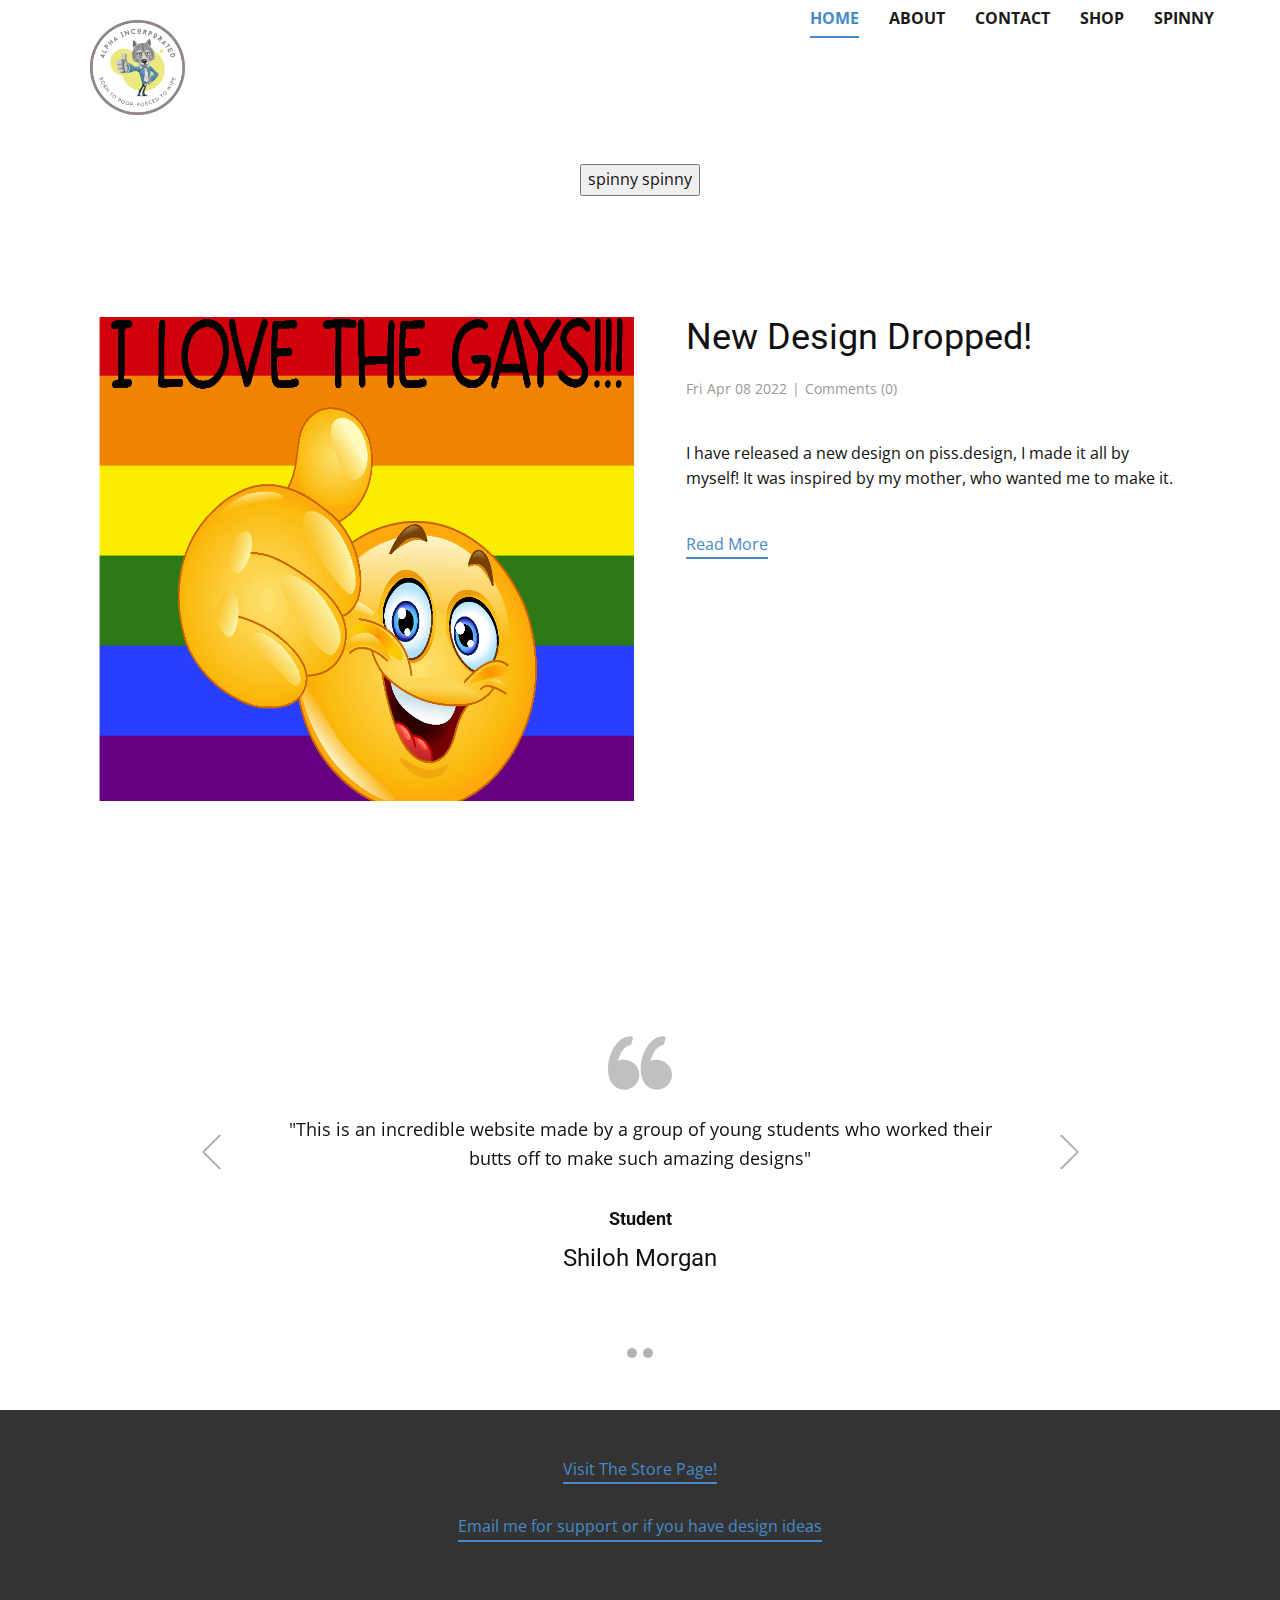
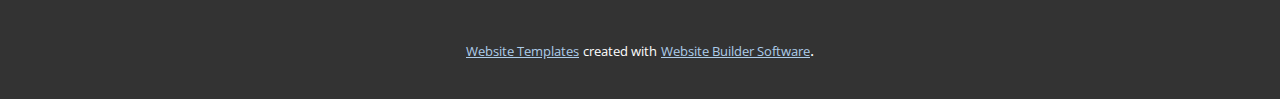
<file: index.html>
<!DOCTYPE html>
<html style="font-size: 16px;" lang="en-US">
  <head>
    <meta name="viewport" content="width=device-width, initial-scale=1.0">
    <meta charset="utf-8">
    <meta name="keywords" content="">
    <meta name="description" content="">
    <meta name="page_type" content="np-template-header-footer-from-plugin">
    <title>Home</title>
    <link rel="stylesheet" href="nicepage.css" media="screen">
<link rel="stylesheet" href="Home.css" media="screen">
    <script class="u-script" type="text/javascript" src="jquery.js" defer=""></script>
    <script class="u-script" type="text/javascript" src="nicepage.js" defer=""></script>
    <meta name="generator" content="Nicepage 4.8.2, nicepage.com">
    <link rel="icon" href="images/favicon.jpg">
    <link id="u-theme-google-font" rel="stylesheet" href="https://fonts.googleapis.com/css?family=Roboto:100,100i,300,300i,400,400i,500,500i,700,700i,900,900i|Open+Sans:300,300i,400,400i,500,500i,600,600i,700,700i,800,800i">
    
    
    
    <script type="application/ld+json">{
		"@context": "http://schema.org",
		"@type": "Organization",
		"name": "Piss Design",
		"logo": "images/Alph-A-Incorporated-2-removebg-preview.png"
}</script>
    <meta name="theme-color" content="#478ac9">
    <meta property="og:title" content="Home">
    <meta property="og:description" content="">
    <meta property="og:type" content="website">
  </head>
  <body data-home-page="Home.html" data-home-page-title="Home" class="u-body u-xl-mode"><header class="u-align-center u-clearfix u-header u-header" id="sec-ba53"><a href="https://nicepage.com" class="u-image u-logo u-image-1" data-image-width="500" data-image-height="500">
        <img src="images/Alph-A-Incorporated-2-removebg-preview.png" class="u-logo-image u-logo-image-1">
      </a><nav class="u-menu u-menu-dropdown u-offcanvas u-menu-1" data-position="Top Bar">
        <div class="menu-collapse" style="font-size: 1rem; letter-spacing: 0px; font-weight: 700; text-transform: uppercase;">
          <a class="u-button-style u-custom-active-border-color u-custom-active-color u-custom-border u-custom-border-color u-custom-borders u-custom-hover-border-color u-custom-hover-color u-custom-left-right-menu-spacing u-custom-padding-bottom u-custom-text-active-color u-custom-text-color u-custom-text-hover-color u-custom-top-bottom-menu-spacing u-nav-link u-text-active-palette-1-base u-text-hover-palette-2-base" href="#">
            <svg class="u-svg-link" viewBox="0 0 24 24"><use xmlns:xlink="http://www.w3.org/1999/xlink" xlink:href="#menu-hamburger"></use></svg>
            <svg class="u-svg-content" version="1.1" id="menu-hamburger" viewBox="0 0 16 16" x="0px" y="0px" xmlns:xlink="http://www.w3.org/1999/xlink" xmlns="http://www.w3.org/2000/svg"><g><rect y="1" width="16" height="2"></rect><rect y="7" width="16" height="2"></rect><rect y="13" width="16" height="2"></rect>
</g></svg>
          </a>
        </div>
        <div class="u-custom-menu u-nav-container">
          <ul class="u-nav u-spacing-30 u-unstyled u-nav-1"><li class="u-nav-item"><a class="u-border-2 u-border-active-palette-1-base u-border-hover-palette-1-base u-border-no-left u-border-no-right u-border-no-top u-button-style u-nav-link u-text-active-palette-1-base u-text-grey-90 u-text-hover-grey-90" href="Home.html" style="padding: 10px 0px;">Home</a>
</li><li class="u-nav-item"><a class="u-border-2 u-border-active-palette-1-base u-border-hover-palette-1-base u-border-no-left u-border-no-right u-border-no-top u-button-style u-nav-link u-text-active-palette-1-base u-text-grey-90 u-text-hover-grey-90" href="About.html" style="padding: 10px 0px;">About</a>
</li><li class="u-nav-item"><a class="u-border-2 u-border-active-palette-1-base u-border-hover-palette-1-base u-border-no-left u-border-no-right u-border-no-top u-button-style u-nav-link u-text-active-palette-1-base u-text-grey-90 u-text-hover-grey-90" href="Contact.html" style="padding: 10px 0px;">Contact</a>
</li><li class="u-nav-item"><a class="u-border-2 u-border-active-palette-1-base u-border-hover-palette-1-base u-border-no-left u-border-no-right u-border-no-top u-button-style u-nav-link u-text-active-palette-1-base u-text-grey-90 u-text-hover-grey-90" href="Shop.html" style="padding: 10px 0px;">Shop</a>
</li><li class="u-nav-item"><a class="u-border-2 u-border-active-palette-1-base u-border-hover-palette-1-base u-border-no-left u-border-no-right u-border-no-top u-button-style u-nav-link u-text-active-palette-1-base u-text-grey-90 u-text-hover-grey-90" href="Spinny.html" style="padding: 10px 0px;">Spinny</a>
</li></ul>
        </div>
        <div class="u-custom-menu u-nav-container-collapse">
          <div class="u-black u-container-style u-inner-container-layout u-opacity u-opacity-95 u-sidenav">
            <div class="u-inner-container-layout u-sidenav-overflow">
              <div class="u-menu-close"></div>
              <ul class="u-align-center u-nav u-popupmenu-items u-unstyled u-nav-2"><li class="u-nav-item"><a class="u-button-style u-nav-link" href="Home.html">Home</a>
</li><li class="u-nav-item"><a class="u-button-style u-nav-link" href="About.html">About</a>
</li><li class="u-nav-item"><a class="u-button-style u-nav-link" href="Contact.html">Contact</a>
</li><li class="u-nav-item"><a class="u-button-style u-nav-link" href="Shop.html">Shop</a>
</li><li class="u-nav-item"><a class="u-button-style u-nav-link" href="Spinny.html">Spinny</a>
</li></ul>
            </div>
          </div>
          <div class="u-black u-menu-overlay u-opacity u-opacity-70"></div>
        </div>
      </nav><div class="u-clearfix u-custom-html u-expanded-width u-custom-html-1">
        <button> spinny spinny </button>
      </div></header>
    <section class="u-clearfix u-section-1" id="sec-27d2">
      <div class="u-clearfix u-sheet u-valign-middle u-sheet-1"><!--blog--><!--blog_options_json--><!--{"type":"Recent","source":"","tags":"","count":""}--><!--/blog_options_json-->
        <div class="u-blog u-expanded-width u-blog-1">
          <div class="u-repeater u-repeater-1"><!--blog_post-->
            <div class="u-blog-post u-container-style u-repeater-item u-shape-rectangle">
              <div class="u-container-layout u-similar-container u-valign-top-xl u-container-layout-1">
                <a class="u-post-header-link" href="blog/new-design-dropped.html"><!--blog_post_image-->
                  <img alt="" class="u-blog-control u-image u-image-default u-image-1" src="images/redbubble_resized.png" data-image-width="1024" data-image-height="1024"><!--/blog_post_image-->
                </a><!--blog_post_header-->
                <h2 class="u-align-left u-blog-control u-text u-text-1">
                  <a class="u-post-header-link" href="blog/new-design-dropped.html"><!--blog_post_header_content-->New Design Dropped!<!--/blog_post_header_content--></a>
                </h2><!--/blog_post_header--><!--blog_post_metadata-->
                <div class="u-blog-control u-metadata u-text-grey-40 u-metadata-1"><!--blog_post_metadata_date-->
                  <span class="u-meta-date u-meta-icon"><!--blog_post_metadata_date_content-->Fri Apr 08 2022<!--/blog_post_metadata_date_content--></span><!--/blog_post_metadata_date--><!--blog_post_metadata_comments-->
                  <span class="u-meta-comments u-meta-icon"><!--blog_post_metadata_comments_content-->Comments (0)<!--/blog_post_metadata_comments_content--></span><!--/blog_post_metadata_comments-->
                </div><!--/blog_post_metadata--><!--blog_post_content-->
                <div class="u-align-left u-blog-control u-post-content u-text u-text-2"><!--blog_post_content_content-->I have released a new design on piss.design, I made it all by myself! It was inspired by my mother, who wanted me to make it.<!--/blog_post_content_content--></div><!--/blog_post_content--><!--blog_post_readmore-->
                <a href="blog/new-design-dropped.html" class="u-active-none u-blog-control u-border-2 u-border-active-palette-2-dark-1 u-border-hover-palette-2-base u-border-palette-1-base u-btn u-button-style u-hover-none u-none u-text-hover-palette-2-base u-text-palette-1-base u-btn-1"><!--blog_post_readmore_content--><!--options_json--><!--{"content":"","defaultValue":"Read More"}--><!--/options_json-->Read More<!--/blog_post_readmore_content--></a><!--/blog_post_readmore-->
              </div>
            </div><!--/blog_post-->
          </div>
        </div><!--/blog-->
      </div>
    </section>
    <section class="u-align-left u-clearfix u-section-2" id="sec-1dd8">
      <div class="u-clearfix u-sheet u-valign-middle u-sheet-1">
        <div id="carousel-82ff" data-interval="5000" data-u-ride="carousel" class="u-carousel u-expanded-width-xs u-slider u-slider-1">
          <ol class="u-absolute-hcenter u-carousel-indicators u-carousel-indicators-1">
            <li data-u-target="#carousel-82ff" class="u-active u-grey-30 u-shape-circle" data-u-slide-to="0" style="width: 10px; height: 10px;"></li>
            <li data-u-target="#carousel-82ff" class="u-grey-30 u-shape-circle" data-u-slide-to="1" style="width: 10px; height: 10px;"></li>
          </ol>
          <div class="u-carousel-inner" role="listbox">
            <div class="u-active u-align-center u-carousel-item u-container-style u-slide">
              <div class="u-container-layout u-valign-middle u-container-layout-1"><span class="u-icon u-icon-circle u-text-grey-25 u-icon-1"><svg class="u-svg-link" preserveAspectRatio="xMidYMin slice" viewBox="0 0 95.333 95.332" style=""><use xmlns:xlink="http://www.w3.org/1999/xlink" xlink:href="#svg-f2f8"></use></svg><svg class="u-svg-content" viewBox="0 0 95.333 95.332" x="0px" y="0px" id="svg-f2f8" style="enable-background:new 0 0 95.333 95.332;"><g><g><path d="M30.512,43.939c-2.348-0.676-4.696-1.019-6.98-1.019c-3.527,0-6.47,0.806-8.752,1.793    c2.2-8.054,7.485-21.951,18.013-23.516c0.975-0.145,1.774-0.85,2.04-1.799l2.301-8.23c0.194-0.696,0.079-1.441-0.318-2.045    s-1.035-1.007-1.75-1.105c-0.777-0.106-1.569-0.16-2.354-0.16c-12.637,0-25.152,13.19-30.433,32.076    c-3.1,11.08-4.009,27.738,3.627,38.223c4.273,5.867,10.507,9,18.529,9.313c0.033,0.001,0.065,0.002,0.098,0.002    c9.898,0,18.675-6.666,21.345-16.209c1.595-5.705,0.874-11.688-2.032-16.851C40.971,49.307,36.236,45.586,30.512,43.939z"></path><path d="M92.471,54.413c-2.875-5.106-7.61-8.827-13.334-10.474c-2.348-0.676-4.696-1.019-6.979-1.019    c-3.527,0-6.471,0.806-8.753,1.793c2.2-8.054,7.485-21.951,18.014-23.516c0.975-0.145,1.773-0.85,2.04-1.799l2.301-8.23    c0.194-0.696,0.079-1.441-0.318-2.045c-0.396-0.604-1.034-1.007-1.75-1.105c-0.776-0.106-1.568-0.16-2.354-0.16    c-12.637,0-25.152,13.19-30.434,32.076c-3.099,11.08-4.008,27.738,3.629,38.225c4.272,5.866,10.507,9,18.528,9.312    c0.033,0.001,0.065,0.002,0.099,0.002c9.897,0,18.675-6.666,21.345-16.209C96.098,65.559,95.376,59.575,92.471,54.413z"></path>
</g>
</g></svg>
              
              
            </span>
                <p class="u-align-center u-large-text u-text u-text-variant u-text-1">"This is an incredible website made by a group of young students who worked their butts off to make such amazing designs"</p>
                <h6 class="u-align-center u-text u-text-2">Student</h6>
                <h4 class="u-align-center u-text u-text-3">Shiloh Morgan </h4>
              </div>
            </div>
            <div class="u-align-center u-carousel-item u-container-style u-expanded-width-lg u-expanded-width-xl u-slide">
              <div class="u-container-layout u-valign-middle u-container-layout-2"><span class="u-icon u-icon-circle u-text-grey-25 u-icon-2"><svg class="u-svg-link" preserveAspectRatio="xMidYMin slice" viewBox="0 0 95.333 95.332" style=""><use xmlns:xlink="http://www.w3.org/1999/xlink" xlink:href="#svg-b266"></use></svg><svg class="u-svg-content" viewBox="0 0 95.333 95.332" x="0px" y="0px" id="svg-b266" style="enable-background:new 0 0 95.333 95.332;"><g><g><path d="M30.512,43.939c-2.348-0.676-4.696-1.019-6.98-1.019c-3.527,0-6.47,0.806-8.752,1.793    c2.2-8.054,7.485-21.951,18.013-23.516c0.975-0.145,1.774-0.85,2.04-1.799l2.301-8.23c0.194-0.696,0.079-1.441-0.318-2.045    s-1.035-1.007-1.75-1.105c-0.777-0.106-1.569-0.16-2.354-0.16c-12.637,0-25.152,13.19-30.433,32.076    c-3.1,11.08-4.009,27.738,3.627,38.223c4.273,5.867,10.507,9,18.529,9.313c0.033,0.001,0.065,0.002,0.098,0.002    c9.898,0,18.675-6.666,21.345-16.209c1.595-5.705,0.874-11.688-2.032-16.851C40.971,49.307,36.236,45.586,30.512,43.939z"></path><path d="M92.471,54.413c-2.875-5.106-7.61-8.827-13.334-10.474c-2.348-0.676-4.696-1.019-6.979-1.019    c-3.527,0-6.471,0.806-8.753,1.793c2.2-8.054,7.485-21.951,18.014-23.516c0.975-0.145,1.773-0.85,2.04-1.799l2.301-8.23    c0.194-0.696,0.079-1.441-0.318-2.045c-0.396-0.604-1.034-1.007-1.75-1.105c-0.776-0.106-1.568-0.16-2.354-0.16    c-12.637,0-25.152,13.19-30.434,32.076c-3.099,11.08-4.008,27.738,3.629,38.225c4.272,5.866,10.507,9,18.528,9.312    c0.033,0.001,0.065,0.002,0.099,0.002c9.897,0,18.675-6.666,21.345-16.209C96.098,65.559,95.376,59.575,92.471,54.413z"></path>
</g>
</g></svg>
              
              
            </span>
                <p class="u-align-center u-large-text u-text u-text-variant u-text-4">"What an incredible website, handcrafted by a genius with the initials PB. Everyone should purchase from here if they are cool"</p>
                <h6 class="u-align-center u-text u-text-5">President, CEO</h6>
                <h4 class="u-align-center u-text u-text-6">Parker B </h4>
              </div>
            </div>
          </div>
          <a class="u-absolute-vcenter u-carousel-control u-carousel-control-prev u-text-grey-30 u-carousel-control-1" href="#carousel-82ff" role="button" data-u-slide="prev">
            <span aria-hidden="true">
              <svg viewBox="0 0 477.175 477.175"><path d="M145.188,238.575l215.5-215.5c5.3-5.3,5.3-13.8,0-19.1s-13.8-5.3-19.1,0l-225.1,225.1c-5.3,5.3-5.3,13.8,0,19.1l225.1,225
                    c2.6,2.6,6.1,4,9.5,4s6.9-1.3,9.5-4c5.3-5.3,5.3-13.8,0-19.1L145.188,238.575z"></path></svg>
            </span>
            <span class="sr-only">+Previous</span>
          </a>
          <a class="u-absolute-vcenter u-carousel-control u-carousel-control-next u-text-grey-30 u-carousel-control-2" href="#carousel-82ff" role="button" data-u-slide="next">
            <span aria-hidden="true">
              <svg viewBox="0 0 477.175 477.175"><path d="M360.731,229.075l-225.1-225.1c-5.3-5.3-13.8-5.3-19.1,0s-5.3,13.8,0,19.1l215.5,215.5l-215.5,215.5
                    c-5.3,5.3-5.3,13.8,0,19.1c2.6,2.6,6.1,4,9.5,4c3.4,0,6.9-1.3,9.5-4l225.1-225.1C365.931,242.875,365.931,234.275,360.731,229.075z"></path></svg>
            </span>
            <span class="sr-only">+Next</span>
          </a>
        </div>
      </div>
    </section>
    
    
    <footer class="u-align-center u-clearfix u-footer u-grey-80 u-footer" id="sec-368c"><div class="u-align-left u-clearfix u-sheet u-valign-middle u-sheet-1">
        <a href="https://www.redbubble.com/people/ParkerAlphaShop/explore" class="u-active-none u-border-2 u-border-palette-1-base u-bottom-left-radius-0 u-bottom-right-radius-0 u-btn u-btn-rectangle u-button-style u-hover-none u-none u-radius-0 u-top-left-radius-0 u-top-right-radius-0 u-btn-1">Visit The Store Page!</a>
        <a href="mailto:parker@piss.design" class="u-active-none u-border-2 u-border-palette-1-base u-bottom-left-radius-0 u-bottom-right-radius-0 u-btn u-btn-rectangle u-button-style u-hover-none u-none u-radius-0 u-top-left-radius-0 u-top-right-radius-0 u-btn-2">Email me for support or if you have design ideas</a>
      </div></footer>
    <section class="u-backlink u-clearfix u-grey-80">
      <a class="u-link" href="https://nicepage.com/website-templates" target="_blank">
        <span>Website Templates</span>
      </a>
      <p class="u-text">
        <span>created with</span>
      </p>
      <a class="u-link" href="" target="_blank">
        <span>Website Builder Software</span>
      </a>. 
    </section>
  </body>
</html>
</file>
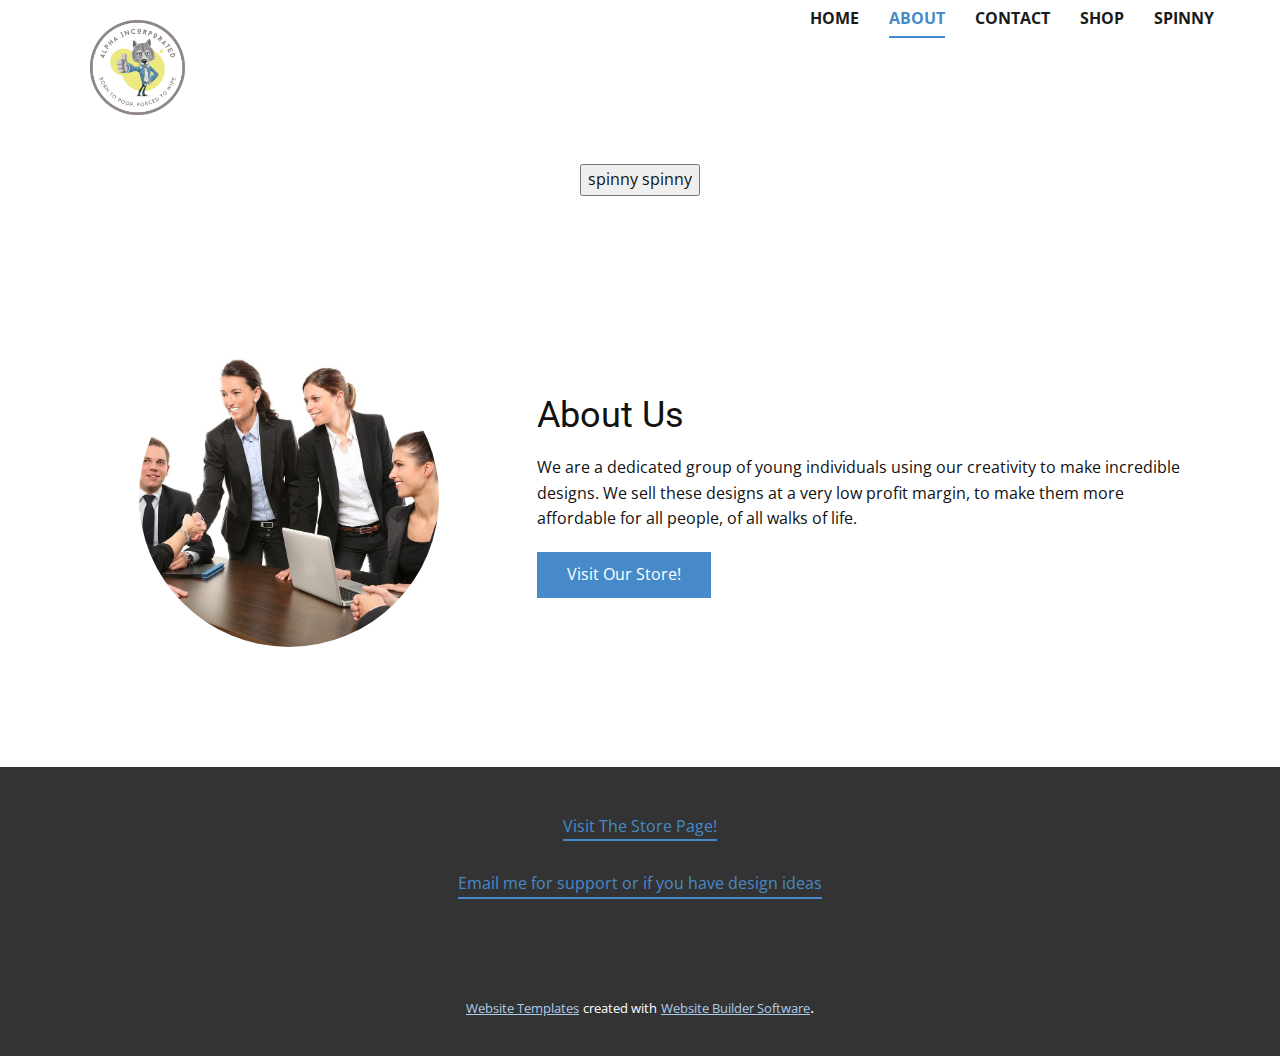
<file: About.html>
<!DOCTYPE html>
<html style="font-size: 16px;" lang="en-US">
  <head>
    <meta name="viewport" content="width=device-width, initial-scale=1.0">
    <meta charset="utf-8">
    <meta name="keywords" content="">
    <meta name="description" content="">
    <meta name="page_type" content="np-template-header-footer-from-plugin">
    <title>About</title>
    <link rel="stylesheet" href="nicepage.css" media="screen">
<link rel="stylesheet" href="About.css" media="screen">
    <script class="u-script" type="text/javascript" src="jquery.js" defer=""></script>
    <script class="u-script" type="text/javascript" src="nicepage.js" defer=""></script>
    <meta name="generator" content="Nicepage 4.8.2, nicepage.com">
    <link rel="icon" href="images/favicon.jpg">
    <link id="u-theme-google-font" rel="stylesheet" href="https://fonts.googleapis.com/css?family=Roboto:100,100i,300,300i,400,400i,500,500i,700,700i,900,900i|Open+Sans:300,300i,400,400i,500,500i,600,600i,700,700i,800,800i">
    
    
    <script type="application/ld+json">{
		"@context": "http://schema.org",
		"@type": "Organization",
		"name": "Piss Design",
		"logo": "images/Alph-A-Incorporated-2-removebg-preview.png"
}</script>
    <meta name="theme-color" content="#478ac9">
    <meta property="og:title" content="About">
    <meta property="og:description" content="">
    <meta property="og:type" content="website">
  </head>
  <body class="u-body u-xl-mode"><header class="u-align-center u-clearfix u-header u-header" id="sec-ba53"><a href="https://nicepage.com" class="u-image u-logo u-image-1" data-image-width="500" data-image-height="500">
        <img src="images/Alph-A-Incorporated-2-removebg-preview.png" class="u-logo-image u-logo-image-1">
      </a><nav class="u-menu u-menu-dropdown u-offcanvas u-menu-1" data-position="Top Bar">
        <div class="menu-collapse" style="font-size: 1rem; letter-spacing: 0px; font-weight: 700; text-transform: uppercase;">
          <a class="u-button-style u-custom-active-border-color u-custom-active-color u-custom-border u-custom-border-color u-custom-borders u-custom-hover-border-color u-custom-hover-color u-custom-left-right-menu-spacing u-custom-padding-bottom u-custom-text-active-color u-custom-text-color u-custom-text-hover-color u-custom-top-bottom-menu-spacing u-nav-link u-text-active-palette-1-base u-text-hover-palette-2-base" href="#">
            <svg class="u-svg-link" viewBox="0 0 24 24"><use xmlns:xlink="http://www.w3.org/1999/xlink" xlink:href="#menu-hamburger"></use></svg>
            <svg class="u-svg-content" version="1.1" id="menu-hamburger" viewBox="0 0 16 16" x="0px" y="0px" xmlns:xlink="http://www.w3.org/1999/xlink" xmlns="http://www.w3.org/2000/svg"><g><rect y="1" width="16" height="2"></rect><rect y="7" width="16" height="2"></rect><rect y="13" width="16" height="2"></rect>
</g></svg>
          </a>
        </div>
        <div class="u-custom-menu u-nav-container">
          <ul class="u-nav u-spacing-30 u-unstyled u-nav-1"><li class="u-nav-item"><a class="u-border-2 u-border-active-palette-1-base u-border-hover-palette-1-base u-border-no-left u-border-no-right u-border-no-top u-button-style u-nav-link u-text-active-palette-1-base u-text-grey-90 u-text-hover-grey-90" href="Home.html" style="padding: 10px 0px;">Home</a>
</li><li class="u-nav-item"><a class="u-border-2 u-border-active-palette-1-base u-border-hover-palette-1-base u-border-no-left u-border-no-right u-border-no-top u-button-style u-nav-link u-text-active-palette-1-base u-text-grey-90 u-text-hover-grey-90" href="About.html" style="padding: 10px 0px;">About</a>
</li><li class="u-nav-item"><a class="u-border-2 u-border-active-palette-1-base u-border-hover-palette-1-base u-border-no-left u-border-no-right u-border-no-top u-button-style u-nav-link u-text-active-palette-1-base u-text-grey-90 u-text-hover-grey-90" href="Contact.html" style="padding: 10px 0px;">Contact</a>
</li><li class="u-nav-item"><a class="u-border-2 u-border-active-palette-1-base u-border-hover-palette-1-base u-border-no-left u-border-no-right u-border-no-top u-button-style u-nav-link u-text-active-palette-1-base u-text-grey-90 u-text-hover-grey-90" href="Shop.html" style="padding: 10px 0px;">Shop</a>
</li><li class="u-nav-item"><a class="u-border-2 u-border-active-palette-1-base u-border-hover-palette-1-base u-border-no-left u-border-no-right u-border-no-top u-button-style u-nav-link u-text-active-palette-1-base u-text-grey-90 u-text-hover-grey-90" href="Spinny.html" style="padding: 10px 0px;">Spinny</a>
</li></ul>
        </div>
        <div class="u-custom-menu u-nav-container-collapse">
          <div class="u-black u-container-style u-inner-container-layout u-opacity u-opacity-95 u-sidenav">
            <div class="u-inner-container-layout u-sidenav-overflow">
              <div class="u-menu-close"></div>
              <ul class="u-align-center u-nav u-popupmenu-items u-unstyled u-nav-2"><li class="u-nav-item"><a class="u-button-style u-nav-link" href="Home.html">Home</a>
</li><li class="u-nav-item"><a class="u-button-style u-nav-link" href="About.html">About</a>
</li><li class="u-nav-item"><a class="u-button-style u-nav-link" href="Contact.html">Contact</a>
</li><li class="u-nav-item"><a class="u-button-style u-nav-link" href="Shop.html">Shop</a>
</li><li class="u-nav-item"><a class="u-button-style u-nav-link" href="Spinny.html">Spinny</a>
</li></ul>
            </div>
          </div>
          <div class="u-black u-menu-overlay u-opacity u-opacity-70"></div>
        </div>
      </nav><div class="u-clearfix u-custom-html u-expanded-width u-custom-html-1">
        <button> spinny spinny </button>
      </div></header>
    <section class="u-clearfix u-section-1" id="sec-e927">
      <div class="u-clearfix u-sheet u-sheet-1">
        <div class="u-clearfix u-expanded-width u-gutter-0 u-layout-wrap u-layout-wrap-1">
          <div class="u-layout">
            <div class="u-layout-row">
              <div class="u-align-center u-container-style u-layout-cell u-left-cell u-size-23 u-layout-cell-1">
                <div class="u-container-layout u-valign-middle u-container-layout-1">
                  <div alt="" class="u-image u-image-circle u-image-1" src="" data-image-width="1280" data-image-height="853"></div>
                </div>
              </div>
              <div class="u-align-left u-container-style u-layout-cell u-right-cell u-size-37 u-layout-cell-2">
                <div class="u-container-layout u-valign-middle-lg u-valign-middle-md u-valign-middle-sm u-valign-middle-xl u-valign-top-xs u-container-layout-2">
                  <h2 class="u-text u-text-default u-text-1">About Us</h2>
                  <p class="u-text u-text-2">We are a dedicated group of young individuals using our creativity to make incredible designs. We sell these designs at a very low profit margin, to make them more affordable for all people, of all walks of life.</p>
                  <a href="https://www.redbubble.com/people/ParkerAlphaShop/explore?asc=u&amp;page=1&amp;sortOrder=recent" class="u-btn u-button-style u-btn-1" target="_blank">Visit Our Store!</a>
                </div>
              </div>
            </div>
          </div>
        </div>
      </div>
    </section>
    
    
    <footer class="u-align-center u-clearfix u-footer u-grey-80 u-footer" id="sec-368c"><div class="u-align-left u-clearfix u-sheet u-valign-middle u-sheet-1">
        <a href="https://www.redbubble.com/people/ParkerAlphaShop/explore" class="u-active-none u-border-2 u-border-palette-1-base u-bottom-left-radius-0 u-bottom-right-radius-0 u-btn u-btn-rectangle u-button-style u-hover-none u-none u-radius-0 u-top-left-radius-0 u-top-right-radius-0 u-btn-1">Visit The Store Page!</a>
        <a href="mailto:parker@piss.design" class="u-active-none u-border-2 u-border-palette-1-base u-bottom-left-radius-0 u-bottom-right-radius-0 u-btn u-btn-rectangle u-button-style u-hover-none u-none u-radius-0 u-top-left-radius-0 u-top-right-radius-0 u-btn-2">Email me for support or if you have design ideas</a>
      </div></footer>
    <section class="u-backlink u-clearfix u-grey-80">
      <a class="u-link" href="https://nicepage.com/website-templates" target="_blank">
        <span>Website Templates</span>
      </a>
      <p class="u-text">
        <span>created with</span>
      </p>
      <a class="u-link" href="" target="_blank">
        <span>Website Builder Software</span>
      </a>. 
    </section>
  </body>
</html>
</file>
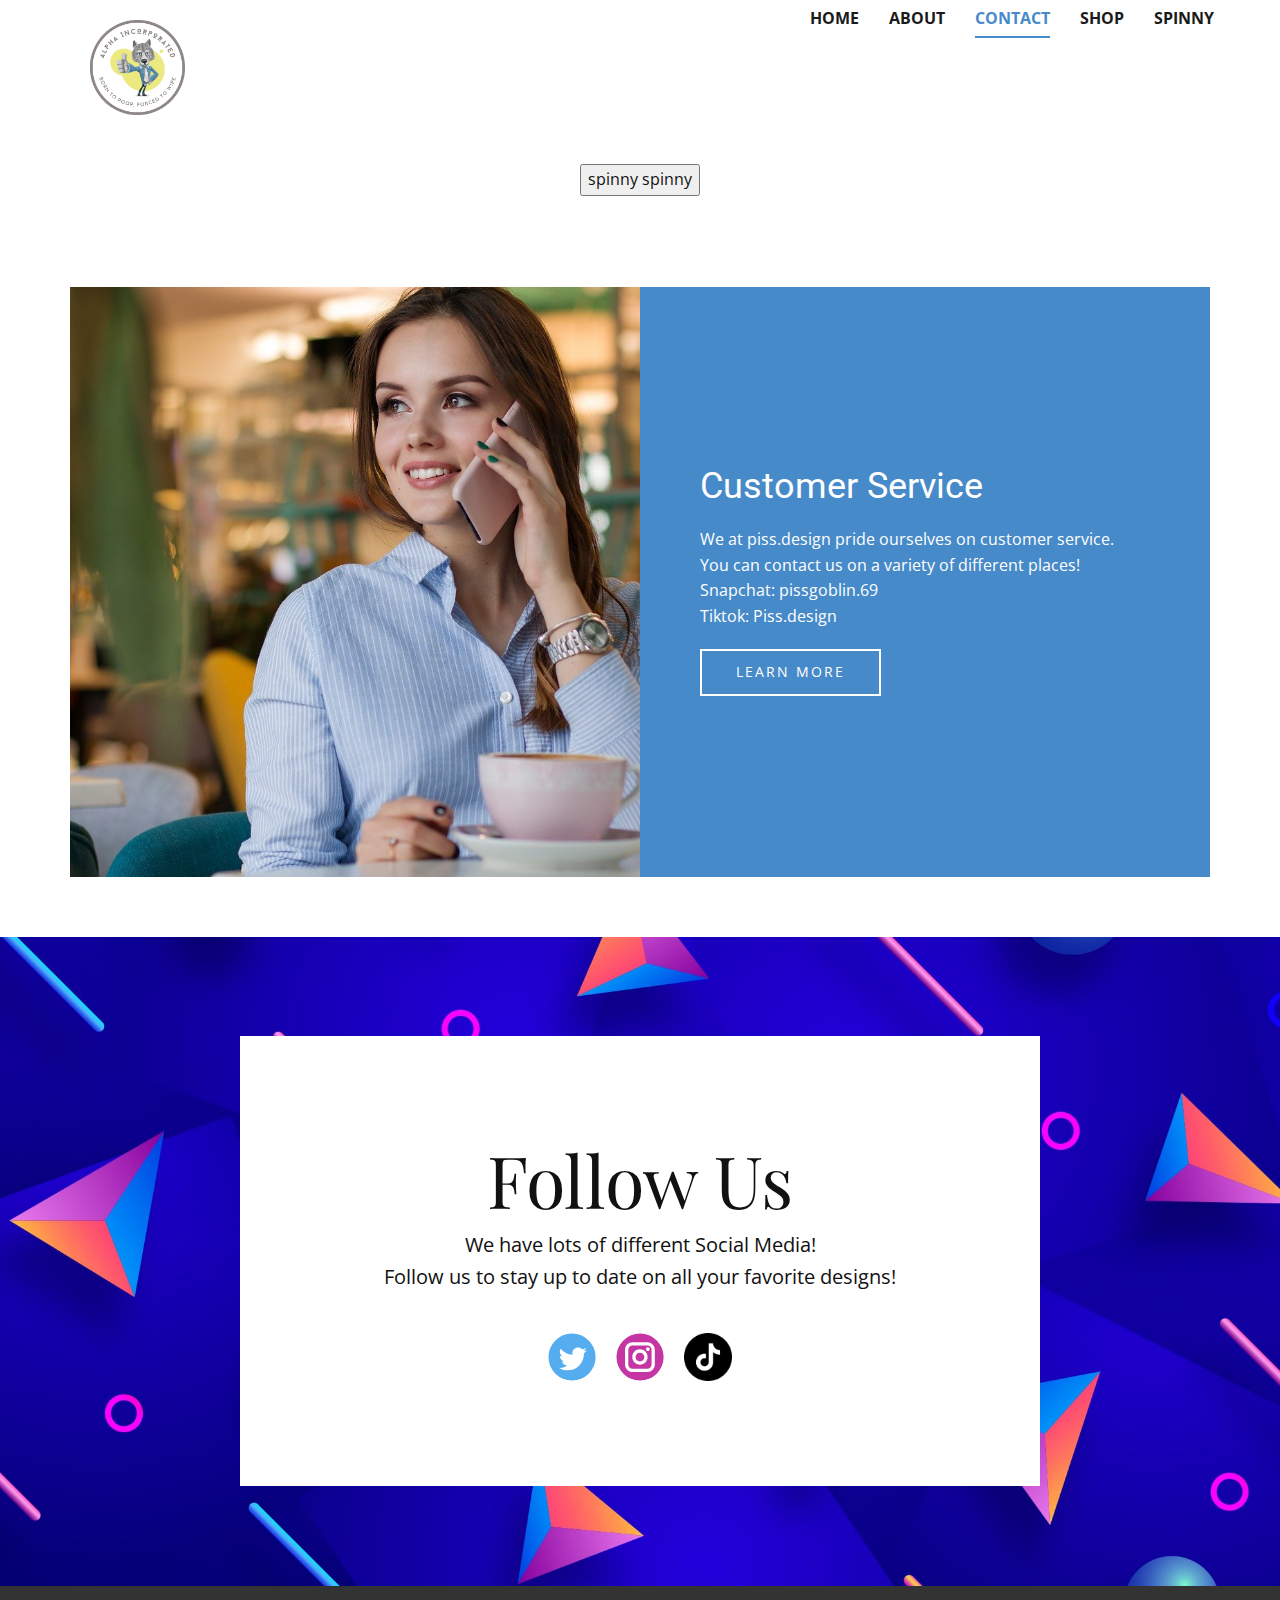
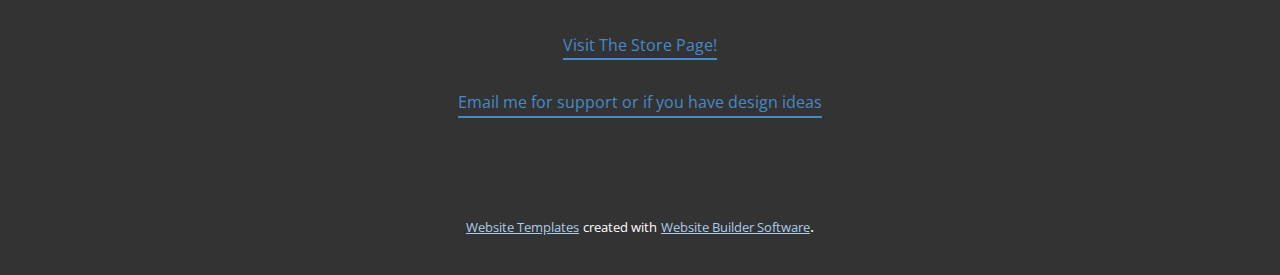
<file: Contact.html>
<!DOCTYPE html>
<html style="font-size: 16px;" lang="en-US">
  <head>
    <meta name="viewport" content="width=device-width, initial-scale=1.0">
    <meta charset="utf-8">
    <meta name="keywords" content="Customer Service, Follow Us">
    <meta name="description" content="">
    <meta name="page_type" content="np-template-header-footer-from-plugin">
    <title>Contact</title>
    <link rel="stylesheet" href="nicepage.css" media="screen">
<link rel="stylesheet" href="Contact.css" media="screen">
    <script class="u-script" type="text/javascript" src="jquery.js" defer=""></script>
    <script class="u-script" type="text/javascript" src="nicepage.js" defer=""></script>
    <meta name="generator" content="Nicepage 4.8.2, nicepage.com">
    <link rel="icon" href="images/favicon.jpg">
    <link id="u-theme-google-font" rel="stylesheet" href="https://fonts.googleapis.com/css?family=Roboto:100,100i,300,300i,400,400i,500,500i,700,700i,900,900i|Open+Sans:300,300i,400,400i,500,500i,600,600i,700,700i,800,800i">
    <link id="u-page-google-font" rel="stylesheet" href="https://fonts.googleapis.com/css?family=Playfair+Display:400,400i,500,500i,600,600i,700,700i,800,800i,900,900i">
    
    
    
    <script type="application/ld+json">{
		"@context": "http://schema.org",
		"@type": "Organization",
		"name": "Piss Design",
		"logo": "images/Alph-A-Incorporated-2-removebg-preview.png"
}</script>
    <meta name="theme-color" content="#478ac9">
    <meta property="og:title" content="Contact">
    <meta property="og:description" content="">
    <meta property="og:type" content="website">
  </head>
  <body class="u-body u-xl-mode"><header class="u-align-center u-clearfix u-header u-header" id="sec-ba53"><a href="https://nicepage.com" class="u-image u-logo u-image-1" data-image-width="500" data-image-height="500">
        <img src="images/Alph-A-Incorporated-2-removebg-preview.png" class="u-logo-image u-logo-image-1">
      </a><nav class="u-menu u-menu-dropdown u-offcanvas u-menu-1" data-position="Top Bar">
        <div class="menu-collapse" style="font-size: 1rem; letter-spacing: 0px; font-weight: 700; text-transform: uppercase;">
          <a class="u-button-style u-custom-active-border-color u-custom-active-color u-custom-border u-custom-border-color u-custom-borders u-custom-hover-border-color u-custom-hover-color u-custom-left-right-menu-spacing u-custom-padding-bottom u-custom-text-active-color u-custom-text-color u-custom-text-hover-color u-custom-top-bottom-menu-spacing u-nav-link u-text-active-palette-1-base u-text-hover-palette-2-base" href="#">
            <svg class="u-svg-link" viewBox="0 0 24 24"><use xmlns:xlink="http://www.w3.org/1999/xlink" xlink:href="#menu-hamburger"></use></svg>
            <svg class="u-svg-content" version="1.1" id="menu-hamburger" viewBox="0 0 16 16" x="0px" y="0px" xmlns:xlink="http://www.w3.org/1999/xlink" xmlns="http://www.w3.org/2000/svg"><g><rect y="1" width="16" height="2"></rect><rect y="7" width="16" height="2"></rect><rect y="13" width="16" height="2"></rect>
</g></svg>
          </a>
        </div>
        <div class="u-custom-menu u-nav-container">
          <ul class="u-nav u-spacing-30 u-unstyled u-nav-1"><li class="u-nav-item"><a class="u-border-2 u-border-active-palette-1-base u-border-hover-palette-1-base u-border-no-left u-border-no-right u-border-no-top u-button-style u-nav-link u-text-active-palette-1-base u-text-grey-90 u-text-hover-grey-90" href="Home.html" style="padding: 10px 0px;">Home</a>
</li><li class="u-nav-item"><a class="u-border-2 u-border-active-palette-1-base u-border-hover-palette-1-base u-border-no-left u-border-no-right u-border-no-top u-button-style u-nav-link u-text-active-palette-1-base u-text-grey-90 u-text-hover-grey-90" href="About.html" style="padding: 10px 0px;">About</a>
</li><li class="u-nav-item"><a class="u-border-2 u-border-active-palette-1-base u-border-hover-palette-1-base u-border-no-left u-border-no-right u-border-no-top u-button-style u-nav-link u-text-active-palette-1-base u-text-grey-90 u-text-hover-grey-90" href="Contact.html" style="padding: 10px 0px;">Contact</a>
</li><li class="u-nav-item"><a class="u-border-2 u-border-active-palette-1-base u-border-hover-palette-1-base u-border-no-left u-border-no-right u-border-no-top u-button-style u-nav-link u-text-active-palette-1-base u-text-grey-90 u-text-hover-grey-90" href="Shop.html" style="padding: 10px 0px;">Shop</a>
</li><li class="u-nav-item"><a class="u-border-2 u-border-active-palette-1-base u-border-hover-palette-1-base u-border-no-left u-border-no-right u-border-no-top u-button-style u-nav-link u-text-active-palette-1-base u-text-grey-90 u-text-hover-grey-90" href="Spinny.html" style="padding: 10px 0px;">Spinny</a>
</li></ul>
        </div>
        <div class="u-custom-menu u-nav-container-collapse">
          <div class="u-black u-container-style u-inner-container-layout u-opacity u-opacity-95 u-sidenav">
            <div class="u-inner-container-layout u-sidenav-overflow">
              <div class="u-menu-close"></div>
              <ul class="u-align-center u-nav u-popupmenu-items u-unstyled u-nav-2"><li class="u-nav-item"><a class="u-button-style u-nav-link" href="Home.html">Home</a>
</li><li class="u-nav-item"><a class="u-button-style u-nav-link" href="About.html">About</a>
</li><li class="u-nav-item"><a class="u-button-style u-nav-link" href="Contact.html">Contact</a>
</li><li class="u-nav-item"><a class="u-button-style u-nav-link" href="Shop.html">Shop</a>
</li><li class="u-nav-item"><a class="u-button-style u-nav-link" href="Spinny.html">Spinny</a>
</li></ul>
            </div>
          </div>
          <div class="u-black u-menu-overlay u-opacity u-opacity-70"></div>
        </div>
      </nav><div class="u-clearfix u-custom-html u-expanded-width u-custom-html-1">
        <button> spinny spinny </button>
      </div></header>
    <section class="u-align-center u-clearfix u-section-1" id="sec-c630">
      <div class="u-clearfix u-sheet u-valign-middle u-sheet-1">
        <div class="u-clearfix u-expanded-width u-gutter-0 u-layout-wrap u-layout-wrap-1">
          <div class="u-layout" style="">
            <div class="u-layout-row" style="">
              <div class="u-align-left u-container-style u-image u-layout-cell u-left-cell u-size-30 u-size-xs-60 u-image-1" src="" data-image-width="1280" data-image-height="853">
                <div class="u-container-layout u-valign-middle u-container-layout-1" src=""></div>
              </div>
              <div class="u-align-left u-container-style u-layout-cell u-palette-1-base u-right-cell u-size-30 u-size-xs-60 u-layout-cell-2">
                <div class="u-container-layout u-valign-middle u-container-layout-2">
                  <h2 class="u-text u-text-default u-text-1">Customer Service</h2>
                  <p class="u-text u-text-2">We at piss.design pride ourselves on customer service.<br>You can contact us on a variety of different places!<br>Snapchat: pissgoblin.69<br>Tiktok: Piss.design<br>
                  </p>
                  <a href="" class="u-border-2 u-border-white u-btn u-btn-rectangle u-button-style u-none u-btn-1">learn more</a>
                </div>
              </div>
            </div>
          </div>
        </div>
      </div>
    </section>
    <section class="u-align-center u-clearfix u-image u-section-2" src="" data-image-width="1980" data-image-height="1200" id="carousel_258a">
      <div class="u-clearfix u-sheet u-valign-middle u-sheet-1">
        <div class="u-align-center u-container-style u-expanded-width-sm u-expanded-width-xs u-group u-white u-group-1">
          <div class="u-container-layout u-container-layout-1">
            <h2 class="u-custom-font u-font-playfair-display u-text u-text-default u-text-1">Follow Us</h2>
            <p class="u-large-text u-text u-text-variant u-text-2">We have lots of different Social Media!<br>Follow us to stay up to date on all your favorite designs!
            </p>
            <div class="u-social-icons u-spacing-20 u-social-icons-1">
              <a class="u-social-url" title="twitter" target="_blank" href=""><span class="u-icon u-social-icon u-social-twitter u-icon-1"><svg class="u-svg-link" preserveAspectRatio="xMidYMin slice" viewBox="0 0 112 112" style=""><use xmlns:xlink="http://www.w3.org/1999/xlink" xlink:href="#svg-050c"></use></svg><svg class="u-svg-content" viewBox="0 0 112 112" x="0" y="0" id="svg-050c"><circle fill="currentColor" class="st0" cx="56.1" cy="56.1" r="55"></circle><path fill="#FFFFFF" d="M83.8,47.3c0,0.6,0,1.2,0,1.7c0,17.7-13.5,38.2-38.2,38.2C38,87.2,31,85,25,81.2c1,0.1,2.1,0.2,3.2,0.2
            c6.3,0,12.1-2.1,16.7-5.7c-5.9-0.1-10.8-4-12.5-9.3c0.8,0.2,1.7,0.2,2.5,0.2c1.2,0,2.4-0.2,3.5-0.5c-6.1-1.2-10.8-6.7-10.8-13.1
            c0-0.1,0-0.1,0-0.2c1.8,1,3.9,1.6,6.1,1.7c-3.6-2.4-6-6.5-6-11.2c0-2.5,0.7-4.8,1.8-6.7c6.6,8.1,16.5,13.5,27.6,14
            c-0.2-1-0.3-2-0.3-3.1c0-7.4,6-13.4,13.4-13.4c3.9,0,7.3,1.6,9.8,4.2c3.1-0.6,5.9-1.7,8.5-3.3c-1,3.1-3.1,5.8-5.9,7.4
            c2.7-0.3,5.3-1,7.7-2.1C88.7,43,86.4,45.4,83.8,47.3z"></path></svg></span>
              </a>
              <a class="u-social-url" title="instagram" target="_blank" href="https://nicepage.com/c/technology-html-templates"><span class="u-icon u-social-icon u-social-instagram u-icon-2"><svg class="u-svg-link" preserveAspectRatio="xMidYMin slice" viewBox="0 0 112 112" style=""><use xmlns:xlink="http://www.w3.org/1999/xlink" xlink:href="#svg-44bd"></use></svg><svg class="u-svg-content" viewBox="0 0 112 112" x="0" y="0" id="svg-44bd"><circle fill="currentColor" cx="56.1" cy="56.1" r="55"></circle><path fill="#FFFFFF" d="M55.9,38.2c-9.9,0-17.9,8-17.9,17.9C38,66,46,74,55.9,74c9.9,0,17.9-8,17.9-17.9C73.8,46.2,65.8,38.2,55.9,38.2
            z M55.9,66.4c-5.7,0-10.3-4.6-10.3-10.3c-0.1-5.7,4.6-10.3,10.3-10.3c5.7,0,10.3,4.6,10.3,10.3C66.2,61.8,61.6,66.4,55.9,66.4z"></path><path fill="#FFFFFF" d="M74.3,33.5c-2.3,0-4.2,1.9-4.2,4.2s1.9,4.2,4.2,4.2s4.2-1.9,4.2-4.2S76.6,33.5,74.3,33.5z"></path><path fill="#FFFFFF" d="M73.1,21.3H38.6c-9.7,0-17.5,7.9-17.5,17.5v34.5c0,9.7,7.9,17.6,17.5,17.6h34.5c9.7,0,17.5-7.9,17.5-17.5V38.8
            C90.6,29.1,82.7,21.3,73.1,21.3z M83,73.3c0,5.5-4.5,9.9-9.9,9.9H38.6c-5.5,0-9.9-4.5-9.9-9.9V38.8c0-5.5,4.5-9.9,9.9-9.9h34.5
            c5.5,0,9.9,4.5,9.9,9.9V73.3z"></path></svg></span>
              </a>
              <a class="u-social-url" target="_blank" data-type="Custom" title="Custom" href="https://www.tiktok.com/@piss.design"><span class="u-file-icon u-icon u-social-custom u-social-icon u-icon-3"><img src="images/3116491.png" alt=""></span>
              </a>
            </div>
          </div>
        </div>
      </div>
    </section>
    
    
    <footer class="u-align-center u-clearfix u-footer u-grey-80 u-footer" id="sec-368c"><div class="u-align-left u-clearfix u-sheet u-valign-middle u-sheet-1">
        <a href="https://www.redbubble.com/people/ParkerAlphaShop/explore" class="u-active-none u-border-2 u-border-palette-1-base u-bottom-left-radius-0 u-bottom-right-radius-0 u-btn u-btn-rectangle u-button-style u-hover-none u-none u-radius-0 u-top-left-radius-0 u-top-right-radius-0 u-btn-1">Visit The Store Page!</a>
        <a href="mailto:parker@piss.design" class="u-active-none u-border-2 u-border-palette-1-base u-bottom-left-radius-0 u-bottom-right-radius-0 u-btn u-btn-rectangle u-button-style u-hover-none u-none u-radius-0 u-top-left-radius-0 u-top-right-radius-0 u-btn-2">Email me for support or if you have design ideas</a>
      </div></footer>
    <section class="u-backlink u-clearfix u-grey-80">
      <a class="u-link" href="https://nicepage.com/website-templates" target="_blank">
        <span>Website Templates</span>
      </a>
      <p class="u-text">
        <span>created with</span>
      </p>
      <a class="u-link" href="" target="_blank">
        <span>Website Builder Software</span>
      </a>. 
    </section>
  </body>
</html>
</file>
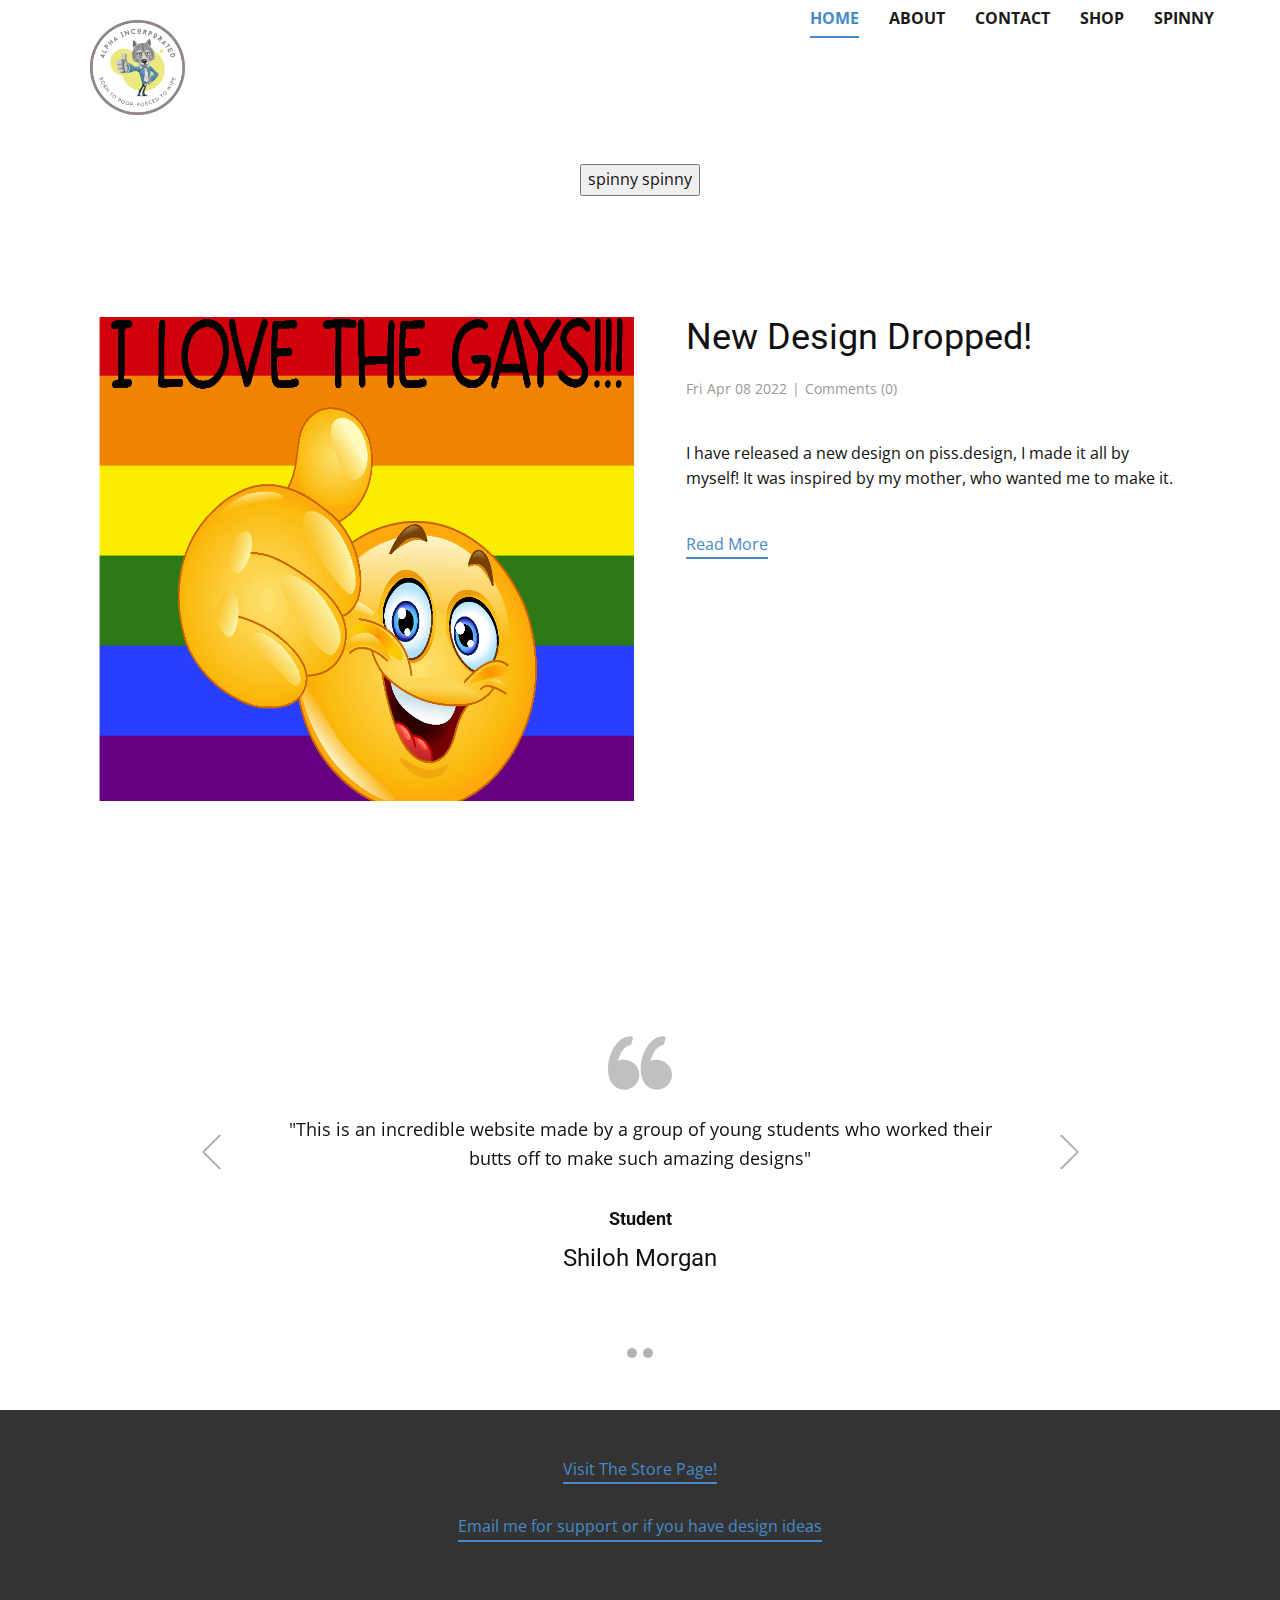
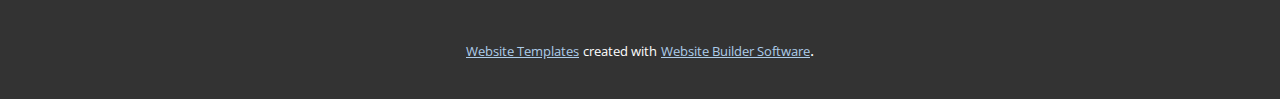
<file: Home.html>
<!DOCTYPE html>
<html style="font-size: 16px;" lang="en-US">
  <head>
    <meta name="viewport" content="width=device-width, initial-scale=1.0">
    <meta charset="utf-8">
    <meta name="keywords" content="">
    <meta name="description" content="">
    <meta name="page_type" content="np-template-header-footer-from-plugin">
    <title>Home</title>
    <link rel="stylesheet" href="nicepage.css" media="screen">
<link rel="stylesheet" href="Home.css" media="screen">
    <script class="u-script" type="text/javascript" src="jquery.js" defer=""></script>
    <script class="u-script" type="text/javascript" src="nicepage.js" defer=""></script>
    <meta name="generator" content="Nicepage 4.8.2, nicepage.com">
    <link rel="icon" href="images/favicon.jpg">
    <link id="u-theme-google-font" rel="stylesheet" href="https://fonts.googleapis.com/css?family=Roboto:100,100i,300,300i,400,400i,500,500i,700,700i,900,900i|Open+Sans:300,300i,400,400i,500,500i,600,600i,700,700i,800,800i">
    
    
    
    <script type="application/ld+json">{
		"@context": "http://schema.org",
		"@type": "Organization",
		"name": "Piss Design",
		"logo": "images/Alph-A-Incorporated-2-removebg-preview.png"
}</script>
    <meta name="theme-color" content="#478ac9">
    <meta property="og:title" content="Home">
    <meta property="og:description" content="">
    <meta property="og:type" content="website">
  </head>
  <body class="u-body u-xl-mode"><header class="u-align-center u-clearfix u-header u-header" id="sec-ba53"><a href="https://nicepage.com" class="u-image u-logo u-image-1" data-image-width="500" data-image-height="500">
        <img src="images/Alph-A-Incorporated-2-removebg-preview.png" class="u-logo-image u-logo-image-1">
      </a><nav class="u-menu u-menu-dropdown u-offcanvas u-menu-1" data-position="Top Bar">
        <div class="menu-collapse" style="font-size: 1rem; letter-spacing: 0px; font-weight: 700; text-transform: uppercase;">
          <a class="u-button-style u-custom-active-border-color u-custom-active-color u-custom-border u-custom-border-color u-custom-borders u-custom-hover-border-color u-custom-hover-color u-custom-left-right-menu-spacing u-custom-padding-bottom u-custom-text-active-color u-custom-text-color u-custom-text-hover-color u-custom-top-bottom-menu-spacing u-nav-link u-text-active-palette-1-base u-text-hover-palette-2-base" href="#">
            <svg class="u-svg-link" viewBox="0 0 24 24"><use xmlns:xlink="http://www.w3.org/1999/xlink" xlink:href="#menu-hamburger"></use></svg>
            <svg class="u-svg-content" version="1.1" id="menu-hamburger" viewBox="0 0 16 16" x="0px" y="0px" xmlns:xlink="http://www.w3.org/1999/xlink" xmlns="http://www.w3.org/2000/svg"><g><rect y="1" width="16" height="2"></rect><rect y="7" width="16" height="2"></rect><rect y="13" width="16" height="2"></rect>
</g></svg>
          </a>
        </div>
        <div class="u-custom-menu u-nav-container">
          <ul class="u-nav u-spacing-30 u-unstyled u-nav-1"><li class="u-nav-item"><a class="u-border-2 u-border-active-palette-1-base u-border-hover-palette-1-base u-border-no-left u-border-no-right u-border-no-top u-button-style u-nav-link u-text-active-palette-1-base u-text-grey-90 u-text-hover-grey-90" href="Home.html" style="padding: 10px 0px;">Home</a>
</li><li class="u-nav-item"><a class="u-border-2 u-border-active-palette-1-base u-border-hover-palette-1-base u-border-no-left u-border-no-right u-border-no-top u-button-style u-nav-link u-text-active-palette-1-base u-text-grey-90 u-text-hover-grey-90" href="About.html" style="padding: 10px 0px;">About</a>
</li><li class="u-nav-item"><a class="u-border-2 u-border-active-palette-1-base u-border-hover-palette-1-base u-border-no-left u-border-no-right u-border-no-top u-button-style u-nav-link u-text-active-palette-1-base u-text-grey-90 u-text-hover-grey-90" href="Contact.html" style="padding: 10px 0px;">Contact</a>
</li><li class="u-nav-item"><a class="u-border-2 u-border-active-palette-1-base u-border-hover-palette-1-base u-border-no-left u-border-no-right u-border-no-top u-button-style u-nav-link u-text-active-palette-1-base u-text-grey-90 u-text-hover-grey-90" href="Shop.html" style="padding: 10px 0px;">Shop</a>
</li><li class="u-nav-item"><a class="u-border-2 u-border-active-palette-1-base u-border-hover-palette-1-base u-border-no-left u-border-no-right u-border-no-top u-button-style u-nav-link u-text-active-palette-1-base u-text-grey-90 u-text-hover-grey-90" href="Spinny.html" style="padding: 10px 0px;">Spinny</a>
</li></ul>
        </div>
        <div class="u-custom-menu u-nav-container-collapse">
          <div class="u-black u-container-style u-inner-container-layout u-opacity u-opacity-95 u-sidenav">
            <div class="u-inner-container-layout u-sidenav-overflow">
              <div class="u-menu-close"></div>
              <ul class="u-align-center u-nav u-popupmenu-items u-unstyled u-nav-2"><li class="u-nav-item"><a class="u-button-style u-nav-link" href="Home.html">Home</a>
</li><li class="u-nav-item"><a class="u-button-style u-nav-link" href="About.html">About</a>
</li><li class="u-nav-item"><a class="u-button-style u-nav-link" href="Contact.html">Contact</a>
</li><li class="u-nav-item"><a class="u-button-style u-nav-link" href="Shop.html">Shop</a>
</li><li class="u-nav-item"><a class="u-button-style u-nav-link" href="Spinny.html">Spinny</a>
</li></ul>
            </div>
          </div>
          <div class="u-black u-menu-overlay u-opacity u-opacity-70"></div>
        </div>
      </nav><div class="u-clearfix u-custom-html u-expanded-width u-custom-html-1">
        <button> spinny spinny </button>
      </div></header>
    <section class="u-clearfix u-section-1" id="sec-27d2">
      <div class="u-clearfix u-sheet u-valign-middle u-sheet-1"><!--blog--><!--blog_options_json--><!--{"type":"Recent","source":"","tags":"","count":""}--><!--/blog_options_json-->
        <div class="u-blog u-expanded-width u-blog-1">
          <div class="u-repeater u-repeater-1"><!--blog_post-->
            <div class="u-blog-post u-container-style u-repeater-item u-shape-rectangle">
              <div class="u-container-layout u-similar-container u-valign-top-xl u-container-layout-1">
                <a class="u-post-header-link" href="blog/new-design-dropped.html"><!--blog_post_image-->
                  <img alt="" class="u-blog-control u-image u-image-default u-image-1" src="images/redbubble_resized.png" data-image-width="1024" data-image-height="1024"><!--/blog_post_image-->
                </a><!--blog_post_header-->
                <h2 class="u-align-left u-blog-control u-text u-text-1">
                  <a class="u-post-header-link" href="blog/new-design-dropped.html"><!--blog_post_header_content-->New Design Dropped!<!--/blog_post_header_content--></a>
                </h2><!--/blog_post_header--><!--blog_post_metadata-->
                <div class="u-blog-control u-metadata u-text-grey-40 u-metadata-1"><!--blog_post_metadata_date-->
                  <span class="u-meta-date u-meta-icon"><!--blog_post_metadata_date_content-->Fri Apr 08 2022<!--/blog_post_metadata_date_content--></span><!--/blog_post_metadata_date--><!--blog_post_metadata_comments-->
                  <span class="u-meta-comments u-meta-icon"><!--blog_post_metadata_comments_content-->Comments (0)<!--/blog_post_metadata_comments_content--></span><!--/blog_post_metadata_comments-->
                </div><!--/blog_post_metadata--><!--blog_post_content-->
                <div class="u-align-left u-blog-control u-post-content u-text u-text-2"><!--blog_post_content_content-->I have released a new design on piss.design, I made it all by myself! It was inspired by my mother, who wanted me to make it.<!--/blog_post_content_content--></div><!--/blog_post_content--><!--blog_post_readmore-->
                <a href="blog/new-design-dropped.html" class="u-active-none u-blog-control u-border-2 u-border-active-palette-2-dark-1 u-border-hover-palette-2-base u-border-palette-1-base u-btn u-button-style u-hover-none u-none u-text-hover-palette-2-base u-text-palette-1-base u-btn-1"><!--blog_post_readmore_content--><!--options_json--><!--{"content":"","defaultValue":"Read More"}--><!--/options_json-->Read More<!--/blog_post_readmore_content--></a><!--/blog_post_readmore-->
              </div>
            </div><!--/blog_post-->
          </div>
        </div><!--/blog-->
      </div>
    </section>
    <section class="u-align-left u-clearfix u-section-2" id="sec-1dd8">
      <div class="u-clearfix u-sheet u-valign-middle u-sheet-1">
        <div id="carousel-82ff" data-interval="5000" data-u-ride="carousel" class="u-carousel u-expanded-width-xs u-slider u-slider-1">
          <ol class="u-absolute-hcenter u-carousel-indicators u-carousel-indicators-1">
            <li data-u-target="#carousel-82ff" class="u-active u-grey-30 u-shape-circle" data-u-slide-to="0" style="width: 10px; height: 10px;"></li>
            <li data-u-target="#carousel-82ff" class="u-grey-30 u-shape-circle" data-u-slide-to="1" style="width: 10px; height: 10px;"></li>
          </ol>
          <div class="u-carousel-inner" role="listbox">
            <div class="u-active u-align-center u-carousel-item u-container-style u-slide">
              <div class="u-container-layout u-valign-middle u-container-layout-1"><span class="u-icon u-icon-circle u-text-grey-25 u-icon-1"><svg class="u-svg-link" preserveAspectRatio="xMidYMin slice" viewBox="0 0 95.333 95.332" style=""><use xmlns:xlink="http://www.w3.org/1999/xlink" xlink:href="#svg-f2f8"></use></svg><svg class="u-svg-content" viewBox="0 0 95.333 95.332" x="0px" y="0px" id="svg-f2f8" style="enable-background:new 0 0 95.333 95.332;"><g><g><path d="M30.512,43.939c-2.348-0.676-4.696-1.019-6.98-1.019c-3.527,0-6.47,0.806-8.752,1.793    c2.2-8.054,7.485-21.951,18.013-23.516c0.975-0.145,1.774-0.85,2.04-1.799l2.301-8.23c0.194-0.696,0.079-1.441-0.318-2.045    s-1.035-1.007-1.75-1.105c-0.777-0.106-1.569-0.16-2.354-0.16c-12.637,0-25.152,13.19-30.433,32.076    c-3.1,11.08-4.009,27.738,3.627,38.223c4.273,5.867,10.507,9,18.529,9.313c0.033,0.001,0.065,0.002,0.098,0.002    c9.898,0,18.675-6.666,21.345-16.209c1.595-5.705,0.874-11.688-2.032-16.851C40.971,49.307,36.236,45.586,30.512,43.939z"></path><path d="M92.471,54.413c-2.875-5.106-7.61-8.827-13.334-10.474c-2.348-0.676-4.696-1.019-6.979-1.019    c-3.527,0-6.471,0.806-8.753,1.793c2.2-8.054,7.485-21.951,18.014-23.516c0.975-0.145,1.773-0.85,2.04-1.799l2.301-8.23    c0.194-0.696,0.079-1.441-0.318-2.045c-0.396-0.604-1.034-1.007-1.75-1.105c-0.776-0.106-1.568-0.16-2.354-0.16    c-12.637,0-25.152,13.19-30.434,32.076c-3.099,11.08-4.008,27.738,3.629,38.225c4.272,5.866,10.507,9,18.528,9.312    c0.033,0.001,0.065,0.002,0.099,0.002c9.897,0,18.675-6.666,21.345-16.209C96.098,65.559,95.376,59.575,92.471,54.413z"></path>
</g>
</g></svg>
              
              
            </span>
                <p class="u-align-center u-large-text u-text u-text-variant u-text-1">"This is an incredible website made by a group of young students who worked their butts off to make such amazing designs"</p>
                <h6 class="u-align-center u-text u-text-2">Student</h6>
                <h4 class="u-align-center u-text u-text-3">Shiloh Morgan </h4>
              </div>
            </div>
            <div class="u-align-center u-carousel-item u-container-style u-expanded-width-lg u-expanded-width-xl u-slide">
              <div class="u-container-layout u-valign-middle u-container-layout-2"><span class="u-icon u-icon-circle u-text-grey-25 u-icon-2"><svg class="u-svg-link" preserveAspectRatio="xMidYMin slice" viewBox="0 0 95.333 95.332" style=""><use xmlns:xlink="http://www.w3.org/1999/xlink" xlink:href="#svg-b266"></use></svg><svg class="u-svg-content" viewBox="0 0 95.333 95.332" x="0px" y="0px" id="svg-b266" style="enable-background:new 0 0 95.333 95.332;"><g><g><path d="M30.512,43.939c-2.348-0.676-4.696-1.019-6.98-1.019c-3.527,0-6.47,0.806-8.752,1.793    c2.2-8.054,7.485-21.951,18.013-23.516c0.975-0.145,1.774-0.85,2.04-1.799l2.301-8.23c0.194-0.696,0.079-1.441-0.318-2.045    s-1.035-1.007-1.75-1.105c-0.777-0.106-1.569-0.16-2.354-0.16c-12.637,0-25.152,13.19-30.433,32.076    c-3.1,11.08-4.009,27.738,3.627,38.223c4.273,5.867,10.507,9,18.529,9.313c0.033,0.001,0.065,0.002,0.098,0.002    c9.898,0,18.675-6.666,21.345-16.209c1.595-5.705,0.874-11.688-2.032-16.851C40.971,49.307,36.236,45.586,30.512,43.939z"></path><path d="M92.471,54.413c-2.875-5.106-7.61-8.827-13.334-10.474c-2.348-0.676-4.696-1.019-6.979-1.019    c-3.527,0-6.471,0.806-8.753,1.793c2.2-8.054,7.485-21.951,18.014-23.516c0.975-0.145,1.773-0.85,2.04-1.799l2.301-8.23    c0.194-0.696,0.079-1.441-0.318-2.045c-0.396-0.604-1.034-1.007-1.75-1.105c-0.776-0.106-1.568-0.16-2.354-0.16    c-12.637,0-25.152,13.19-30.434,32.076c-3.099,11.08-4.008,27.738,3.629,38.225c4.272,5.866,10.507,9,18.528,9.312    c0.033,0.001,0.065,0.002,0.099,0.002c9.897,0,18.675-6.666,21.345-16.209C96.098,65.559,95.376,59.575,92.471,54.413z"></path>
</g>
</g></svg>
              
              
            </span>
                <p class="u-align-center u-large-text u-text u-text-variant u-text-4">"What an incredible website, handcrafted by a genius with the initials PB. Everyone should purchase from here if they are cool"</p>
                <h6 class="u-align-center u-text u-text-5">President, CEO</h6>
                <h4 class="u-align-center u-text u-text-6">Parker B </h4>
              </div>
            </div>
          </div>
          <a class="u-absolute-vcenter u-carousel-control u-carousel-control-prev u-text-grey-30 u-carousel-control-1" href="#carousel-82ff" role="button" data-u-slide="prev">
            <span aria-hidden="true">
              <svg viewBox="0 0 477.175 477.175"><path d="M145.188,238.575l215.5-215.5c5.3-5.3,5.3-13.8,0-19.1s-13.8-5.3-19.1,0l-225.1,225.1c-5.3,5.3-5.3,13.8,0,19.1l225.1,225
                    c2.6,2.6,6.1,4,9.5,4s6.9-1.3,9.5-4c5.3-5.3,5.3-13.8,0-19.1L145.188,238.575z"></path></svg>
            </span>
            <span class="sr-only">+Previous</span>
          </a>
          <a class="u-absolute-vcenter u-carousel-control u-carousel-control-next u-text-grey-30 u-carousel-control-2" href="#carousel-82ff" role="button" data-u-slide="next">
            <span aria-hidden="true">
              <svg viewBox="0 0 477.175 477.175"><path d="M360.731,229.075l-225.1-225.1c-5.3-5.3-13.8-5.3-19.1,0s-5.3,13.8,0,19.1l215.5,215.5l-215.5,215.5
                    c-5.3,5.3-5.3,13.8,0,19.1c2.6,2.6,6.1,4,9.5,4c3.4,0,6.9-1.3,9.5-4l225.1-225.1C365.931,242.875,365.931,234.275,360.731,229.075z"></path></svg>
            </span>
            <span class="sr-only">+Next</span>
          </a>
        </div>
      </div>
    </section>
    
    
    <footer class="u-align-center u-clearfix u-footer u-grey-80 u-footer" id="sec-368c"><div class="u-align-left u-clearfix u-sheet u-valign-middle u-sheet-1">
        <a href="https://www.redbubble.com/people/ParkerAlphaShop/explore" class="u-active-none u-border-2 u-border-palette-1-base u-bottom-left-radius-0 u-bottom-right-radius-0 u-btn u-btn-rectangle u-button-style u-hover-none u-none u-radius-0 u-top-left-radius-0 u-top-right-radius-0 u-btn-1">Visit The Store Page!</a>
        <a href="mailto:parker@piss.design" class="u-active-none u-border-2 u-border-palette-1-base u-bottom-left-radius-0 u-bottom-right-radius-0 u-btn u-btn-rectangle u-button-style u-hover-none u-none u-radius-0 u-top-left-radius-0 u-top-right-radius-0 u-btn-2">Email me for support or if you have design ideas</a>
      </div></footer>
    <section class="u-backlink u-clearfix u-grey-80">
      <a class="u-link" href="https://nicepage.com/website-templates" target="_blank">
        <span>Website Templates</span>
      </a>
      <p class="u-text">
        <span>created with</span>
      </p>
      <a class="u-link" href="" target="_blank">
        <span>Website Builder Software</span>
      </a>. 
    </section>
  </body>
</html>
</file>
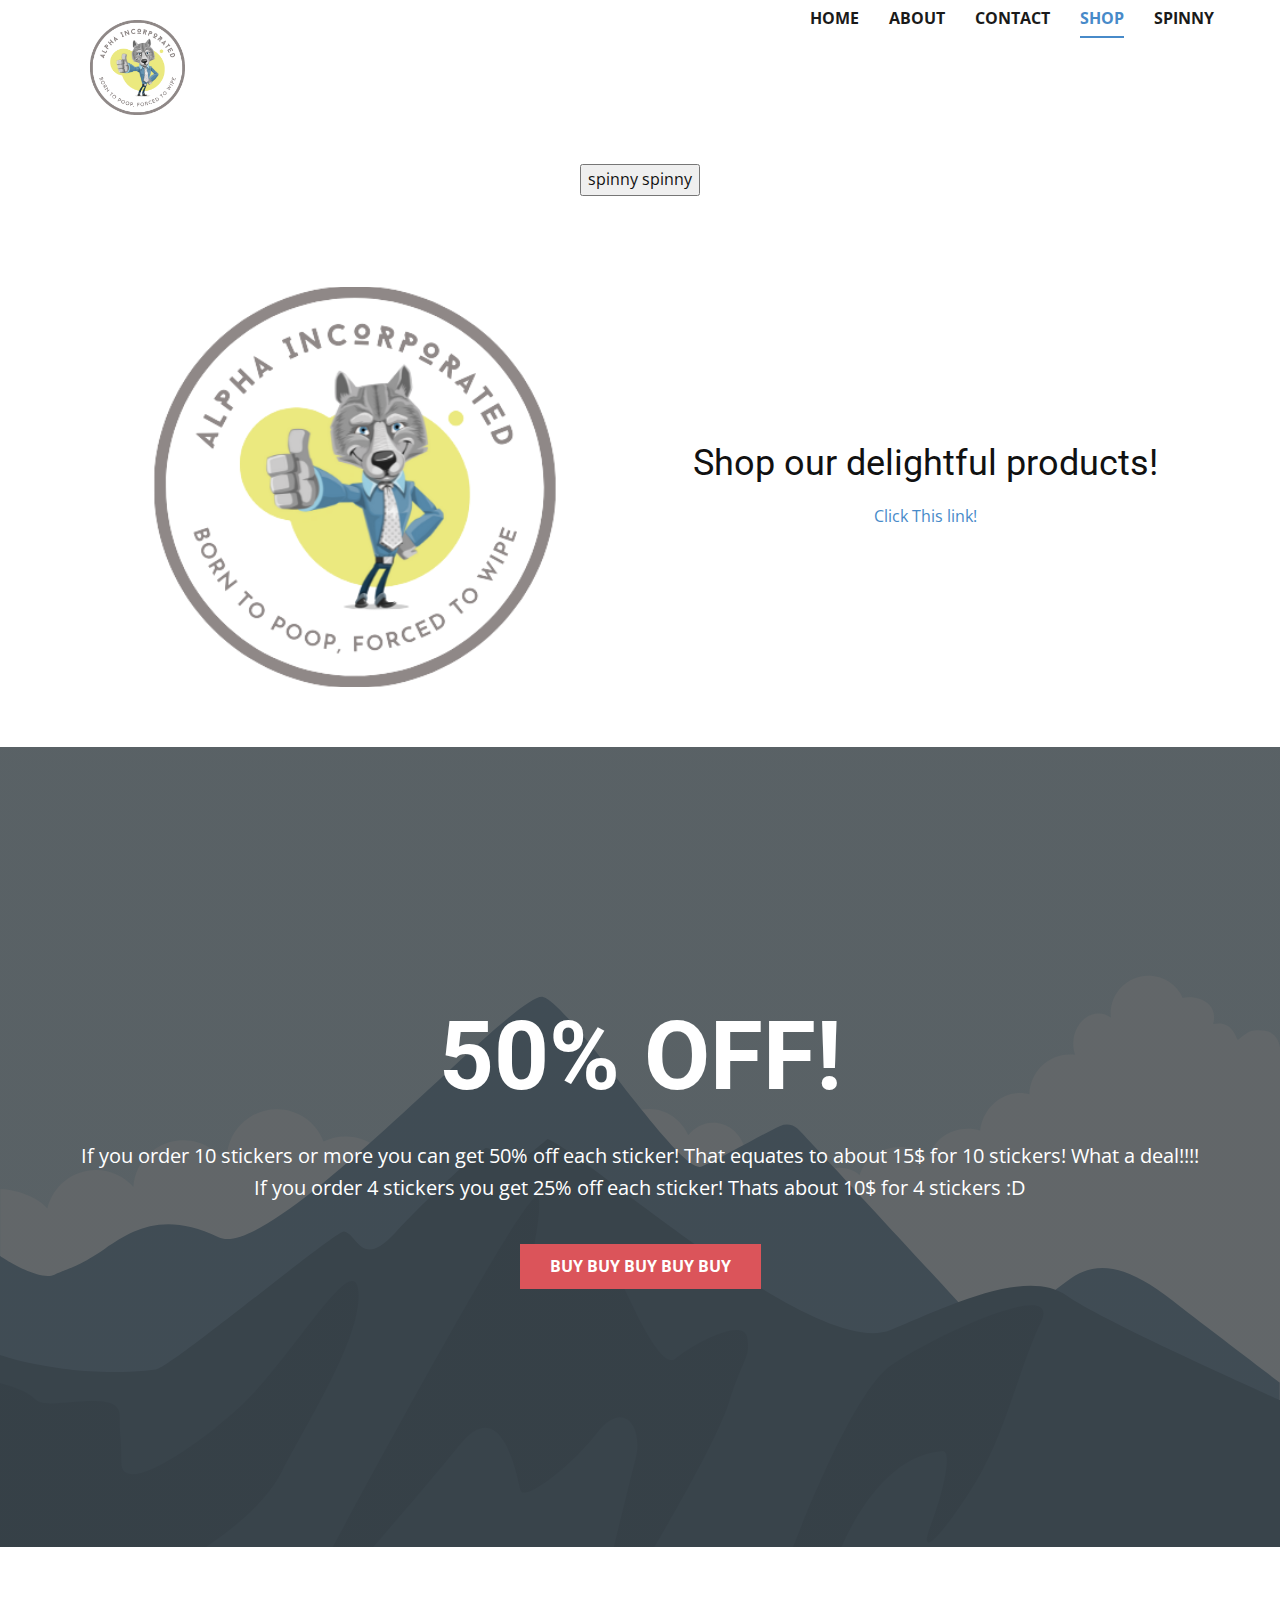
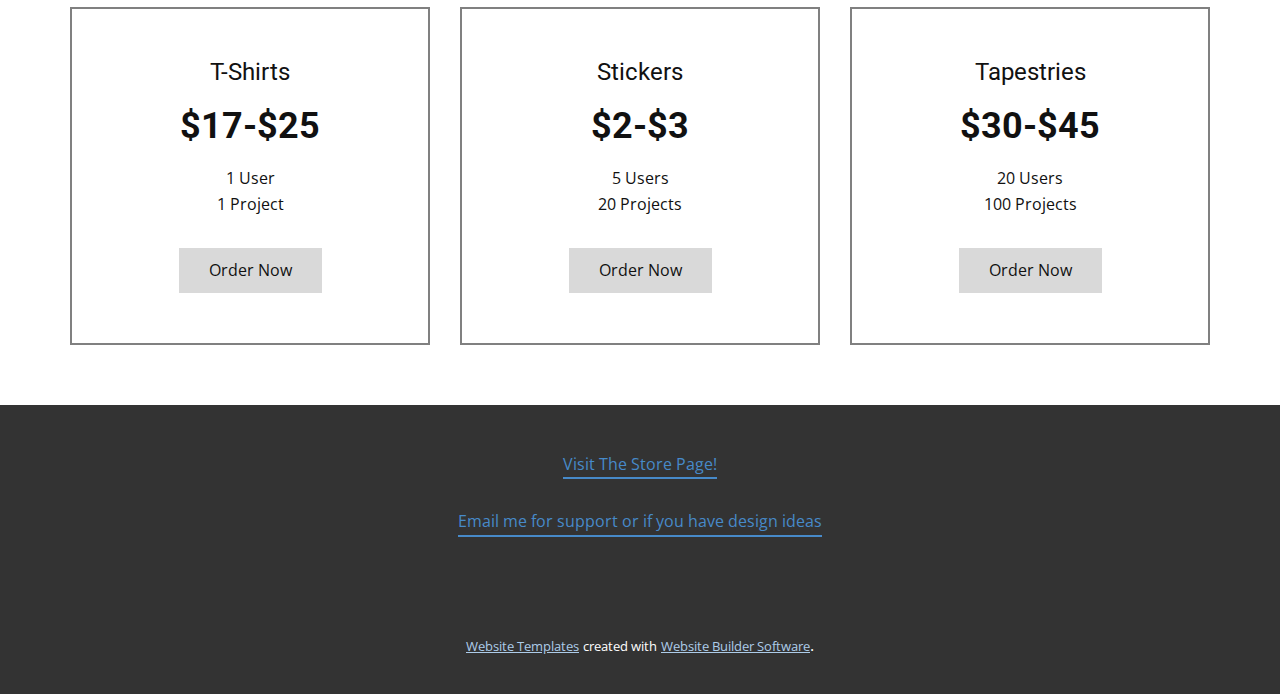
<file: Shop.html>
<!DOCTYPE html>
<html style="font-size: 16px;" lang="en-US">
  <head>
    <meta name="viewport" content="width=device-width, initial-scale=1.0">
    <meta charset="utf-8">
    <meta name="keywords" content="INTUITIVE">
    <meta name="description" content="">
    <meta name="page_type" content="np-template-header-footer-from-plugin">
    <title>Shop</title>
    <link rel="stylesheet" href="nicepage.css" media="screen">
<link rel="stylesheet" href="Shop.css" media="screen">
    <script class="u-script" type="text/javascript" src="jquery.js" defer=""></script>
    <script class="u-script" type="text/javascript" src="nicepage.js" defer=""></script>
    <meta name="generator" content="Nicepage 4.8.2, nicepage.com">
    <link rel="icon" href="images/favicon.jpg">
    <link id="u-theme-google-font" rel="stylesheet" href="https://fonts.googleapis.com/css?family=Roboto:100,100i,300,300i,400,400i,500,500i,700,700i,900,900i|Open+Sans:300,300i,400,400i,500,500i,600,600i,700,700i,800,800i">
    
    
    
    
    <script type="application/ld+json">{
		"@context": "http://schema.org",
		"@type": "Organization",
		"name": "Piss Design",
		"logo": "images/Alph-A-Incorporated-2-removebg-preview.png"
}</script>
    <meta name="theme-color" content="#478ac9">
    <meta property="og:title" content="Shop">
    <meta property="og:description" content="">
    <meta property="og:type" content="website">
  </head>
  <body class="u-body u-xl-mode"><header class="u-align-center u-clearfix u-header u-header" id="sec-ba53"><a href="https://nicepage.com" class="u-image u-logo u-image-1" data-image-width="500" data-image-height="500">
        <img src="images/Alph-A-Incorporated-2-removebg-preview.png" class="u-logo-image u-logo-image-1">
      </a><nav class="u-menu u-menu-dropdown u-offcanvas u-menu-1" data-position="Top Bar">
        <div class="menu-collapse" style="font-size: 1rem; letter-spacing: 0px; font-weight: 700; text-transform: uppercase;">
          <a class="u-button-style u-custom-active-border-color u-custom-active-color u-custom-border u-custom-border-color u-custom-borders u-custom-hover-border-color u-custom-hover-color u-custom-left-right-menu-spacing u-custom-padding-bottom u-custom-text-active-color u-custom-text-color u-custom-text-hover-color u-custom-top-bottom-menu-spacing u-nav-link u-text-active-palette-1-base u-text-hover-palette-2-base" href="#">
            <svg class="u-svg-link" viewBox="0 0 24 24"><use xmlns:xlink="http://www.w3.org/1999/xlink" xlink:href="#menu-hamburger"></use></svg>
            <svg class="u-svg-content" version="1.1" id="menu-hamburger" viewBox="0 0 16 16" x="0px" y="0px" xmlns:xlink="http://www.w3.org/1999/xlink" xmlns="http://www.w3.org/2000/svg"><g><rect y="1" width="16" height="2"></rect><rect y="7" width="16" height="2"></rect><rect y="13" width="16" height="2"></rect>
</g></svg>
          </a>
        </div>
        <div class="u-custom-menu u-nav-container">
          <ul class="u-nav u-spacing-30 u-unstyled u-nav-1"><li class="u-nav-item"><a class="u-border-2 u-border-active-palette-1-base u-border-hover-palette-1-base u-border-no-left u-border-no-right u-border-no-top u-button-style u-nav-link u-text-active-palette-1-base u-text-grey-90 u-text-hover-grey-90" href="Home.html" style="padding: 10px 0px;">Home</a>
</li><li class="u-nav-item"><a class="u-border-2 u-border-active-palette-1-base u-border-hover-palette-1-base u-border-no-left u-border-no-right u-border-no-top u-button-style u-nav-link u-text-active-palette-1-base u-text-grey-90 u-text-hover-grey-90" href="About.html" style="padding: 10px 0px;">About</a>
</li><li class="u-nav-item"><a class="u-border-2 u-border-active-palette-1-base u-border-hover-palette-1-base u-border-no-left u-border-no-right u-border-no-top u-button-style u-nav-link u-text-active-palette-1-base u-text-grey-90 u-text-hover-grey-90" href="Contact.html" style="padding: 10px 0px;">Contact</a>
</li><li class="u-nav-item"><a class="u-border-2 u-border-active-palette-1-base u-border-hover-palette-1-base u-border-no-left u-border-no-right u-border-no-top u-button-style u-nav-link u-text-active-palette-1-base u-text-grey-90 u-text-hover-grey-90" href="Shop.html" style="padding: 10px 0px;">Shop</a>
</li><li class="u-nav-item"><a class="u-border-2 u-border-active-palette-1-base u-border-hover-palette-1-base u-border-no-left u-border-no-right u-border-no-top u-button-style u-nav-link u-text-active-palette-1-base u-text-grey-90 u-text-hover-grey-90" href="Spinny.html" style="padding: 10px 0px;">Spinny</a>
</li></ul>
        </div>
        <div class="u-custom-menu u-nav-container-collapse">
          <div class="u-black u-container-style u-inner-container-layout u-opacity u-opacity-95 u-sidenav">
            <div class="u-inner-container-layout u-sidenav-overflow">
              <div class="u-menu-close"></div>
              <ul class="u-align-center u-nav u-popupmenu-items u-unstyled u-nav-2"><li class="u-nav-item"><a class="u-button-style u-nav-link" href="Home.html">Home</a>
</li><li class="u-nav-item"><a class="u-button-style u-nav-link" href="About.html">About</a>
</li><li class="u-nav-item"><a class="u-button-style u-nav-link" href="Contact.html">Contact</a>
</li><li class="u-nav-item"><a class="u-button-style u-nav-link" href="Shop.html">Shop</a>
</li><li class="u-nav-item"><a class="u-button-style u-nav-link" href="Spinny.html">Spinny</a>
</li></ul>
            </div>
          </div>
          <div class="u-black u-menu-overlay u-opacity u-opacity-70"></div>
        </div>
      </nav><div class="u-clearfix u-custom-html u-expanded-width u-custom-html-1">
        <button> spinny spinny </button>
      </div></header>
    <section class="u-clearfix u-section-1" id="sec-f8b9">
      <div class="u-clearfix u-sheet u-sheet-1">
        <div class="u-clearfix u-expanded-width u-layout-wrap u-layout-wrap-1">
          <div class="u-layout">
            <div class="u-layout-row">
              <div class="u-container-style u-image u-layout-cell u-size-30 u-image-1" data-image-width="500" data-image-height="500">
                <div class="u-container-layout u-valign-top u-container-layout-1"></div>
              </div>
              <div class="u-align-center u-container-style u-layout-cell u-size-30 u-layout-cell-2">
                <div class="u-container-layout u-valign-middle u-container-layout-2">
                  <h2 class="u-text u-text-default u-text-1">Shop our delightful products!</h2>
                  <p class="u-text u-text-2">
                    <a href="https://www.redbubble.com/people/ParkerAlphaShop/explore?asc=u&amp;page=1&amp;sortOrder=recent" class="u-active-none u-border-none u-btn u-button-link u-button-style u-hover-none u-none u-text-palette-1-base u-btn-1" target="_blank">Click This link!</a>
                  </p>
                </div>
              </div>
            </div>
          </div>
        </div>
      </div>
    </section>
    <section class="u-align-center u-clearfix u-image u-shading u-section-2" src="" data-image-width="256" data-image-height="256" id="sec-c007">
      <div class="u-clearfix u-sheet u-valign-middle u-sheet-1">
        <h1 class="u-text u-text-default u-title u-text-1">50% OFF!</h1>
        <p class="u-large-text u-text u-text-default u-text-variant u-text-2">If you order 10 stickers or more you can get 50% off each sticker! That equates to about 15$ for 10 stickers! What a deal!!!!<br>If you order 4 stickers you get 25% off each sticker! Thats about 10$ for 4 stickers :D
        </p>
        <a href="https://www.redbubble.com/people/ParkerAlphaShop/explore" class="u-btn u-button-style u-palette-2-base u-btn-1" target="_blank">BUY BUY BUY BUY BUY</a>
      </div>
    </section>
    <section class="u-align-center u-clearfix u-section-3" id="sec-102f">
      <div class="u-clearfix u-sheet u-valign-middle u-sheet-1">
        <div class="u-clearfix u-expanded-width u-gutter-30 u-layout-wrap u-layout-wrap-1">
          <div class="u-gutter-0 u-layout">
            <div class="u-layout-row">
              <div class="u-align-center u-container-style u-layout-cell u-left-cell u-size-20 u-size-20-md u-layout-cell-1">
                <div class="u-border-2 u-border-grey-50 u-container-layout u-valign-middle u-container-layout-1">
                  <h4 class="u-text u-text-1">T-Shirts</h4>
                  <h2 class="u-text u-text-2">$17-$25</h2>
                  <p class="u-text u-text-3">1 User <br>1 Project 
                  </p>
                  <a href="" class="u-btn u-button-style u-grey-15 u-hover-palette-2-base u-btn-1">Order Now</a>
                </div>
              </div>
              <div class="u-align-center u-container-style u-layout-cell u-size-20 u-size-20-md u-layout-cell-2">
                <div class="u-border-2 u-border-grey-50 u-container-layout u-valign-middle u-container-layout-2">
                  <h4 class="u-text u-text-4">Stickers</h4>
                  <h2 class="u-text u-text-5"> $2-$3</h2>
                  <p class="u-text u-text-6">5 Users <br>20&nbsp;Projects 
                  </p>
                  <a href="" class="u-btn u-button-style u-grey-15 u-hover-palette-2-base u-btn-2">Order Now</a>
                </div>
              </div>
              <div class="u-align-center u-container-style u-layout-cell u-right-cell u-size-20 u-size-20-md u-layout-cell-3">
                <div class="u-border-2 u-border-grey-50 u-container-layout u-valign-middle u-container-layout-3">
                  <h4 class="u-text u-text-7">Tapestries</h4>
                  <h2 class="u-text u-text-8">$30-$45</h2>
                  <p class="u-text u-text-9">20 Users <br>100&nbsp;Projects 
                  </p>
                  <a href="" class="u-btn u-button-style u-grey-15 u-hover-palette-2-base u-btn-3">Order Now</a>
                </div>
              </div>
            </div>
          </div>
        </div>
      </div>
    </section>
    
    
    <footer class="u-align-center u-clearfix u-footer u-grey-80 u-footer" id="sec-368c"><div class="u-align-left u-clearfix u-sheet u-valign-middle u-sheet-1">
        <a href="https://www.redbubble.com/people/ParkerAlphaShop/explore" class="u-active-none u-border-2 u-border-palette-1-base u-bottom-left-radius-0 u-bottom-right-radius-0 u-btn u-btn-rectangle u-button-style u-hover-none u-none u-radius-0 u-top-left-radius-0 u-top-right-radius-0 u-btn-1">Visit The Store Page!</a>
        <a href="mailto:parker@piss.design" class="u-active-none u-border-2 u-border-palette-1-base u-bottom-left-radius-0 u-bottom-right-radius-0 u-btn u-btn-rectangle u-button-style u-hover-none u-none u-radius-0 u-top-left-radius-0 u-top-right-radius-0 u-btn-2">Email me for support or if you have design ideas</a>
      </div></footer>
    <section class="u-backlink u-clearfix u-grey-80">
      <a class="u-link" href="https://nicepage.com/website-templates" target="_blank">
        <span>Website Templates</span>
      </a>
      <p class="u-text">
        <span>created with</span>
      </p>
      <a class="u-link" href="" target="_blank">
        <span>Website Builder Software</span>
      </a>. 
    </section>
  </body>
</html>
</file>
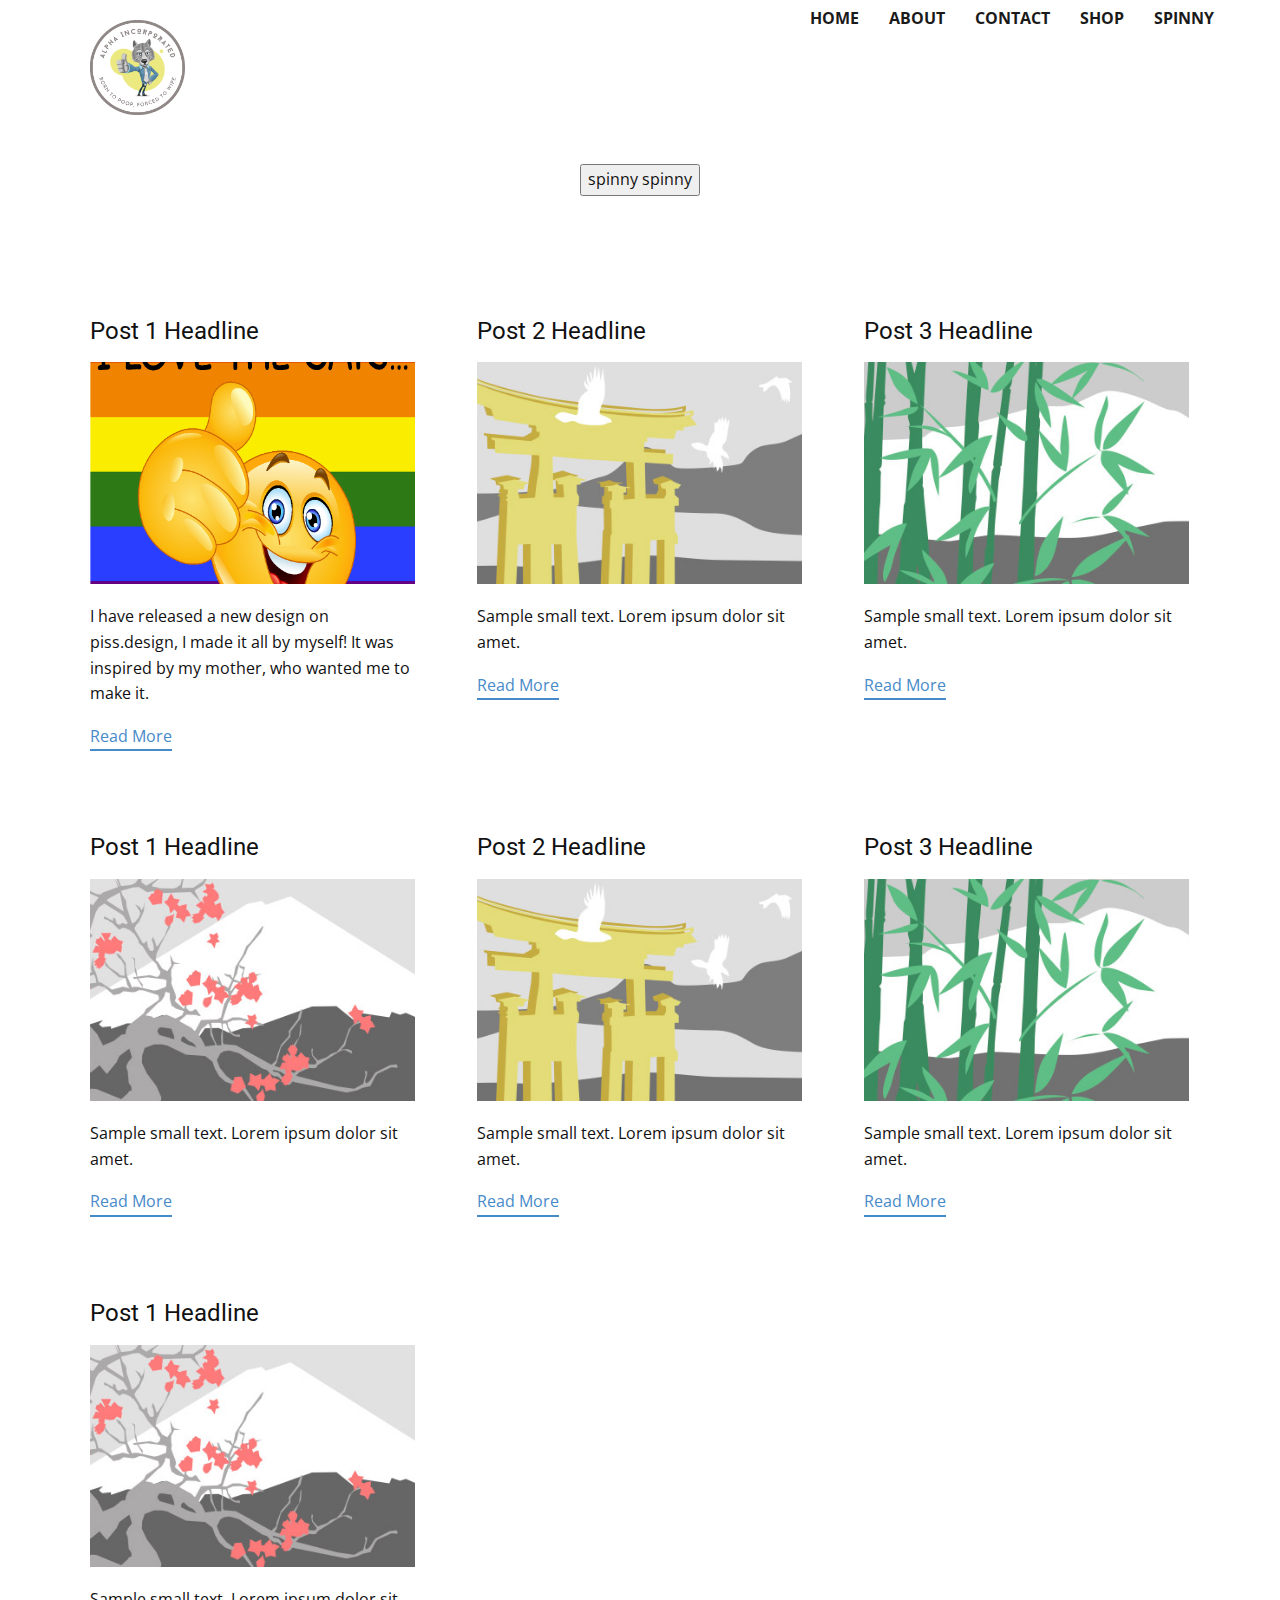
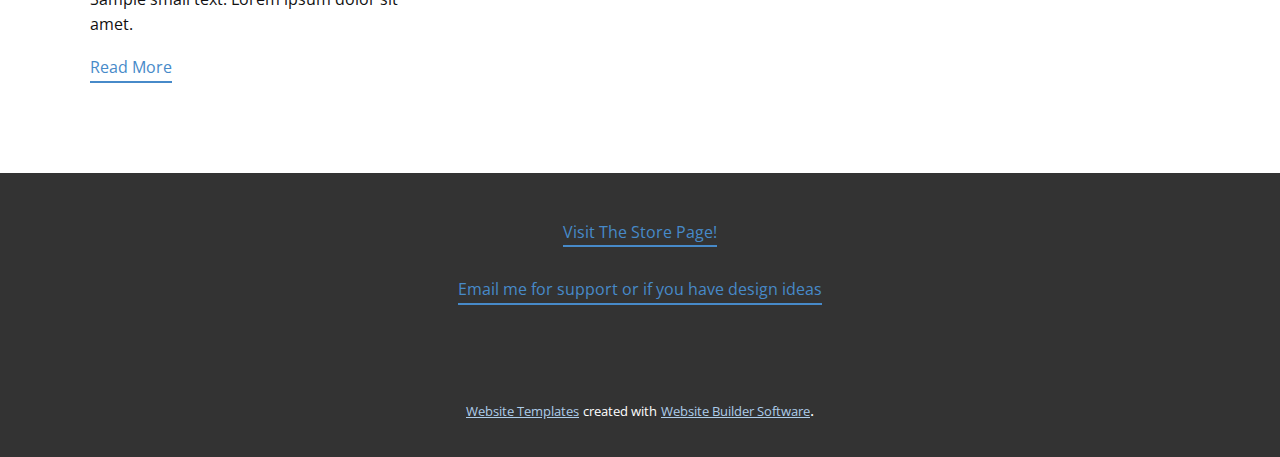
<file: blog/blog.html>
<html style="font-size: 16px;" lang="en-US"><head>
    <meta name="viewport" content="width=device-width, initial-scale=1.0">
    <meta charset="utf-8">
    <meta name="keywords" content="">
    <meta name="description" content="">
    <meta name="page_type" content="np-template-header-footer-from-plugin">
    <title>Blog Template</title>
    <link rel="stylesheet" href="../nicepage.css" media="screen">
<link rel="stylesheet" href="../Blog-Template.css" media="screen">
    <script class="u-script" type="text/javascript" src="../jquery.js" defer=""></script>
    <script class="u-script" type="text/javascript" src="../nicepage.js" defer=""></script>
    <meta name="generator" content="Nicepage 4.8.2, nicepage.com">
    <link rel="icon" href="../images/favicon.jpg">
    <link id="u-theme-google-font" rel="stylesheet" href="https://fonts.googleapis.com/css?family=Roboto:100,100i,300,300i,400,400i,500,500i,700,700i,900,900i|Open+Sans:300,300i,400,400i,500,500i,600,600i,700,700i,800,800i">
    
    
    <script type="application/ld+json">{
		"@context": "http://schema.org",
		"@type": "Organization",
		"name": "Piss Design",
		"logo": "images/Alph-A-Incorporated-2-removebg-preview.png"
}</script>
    <meta name="theme-color" content="#478ac9">
  </head>
  <body class="u-body u-xl-mode"><header class="u-align-center u-clearfix u-header u-header" id="sec-ba53"><a href="https://nicepage.com" class="u-image u-logo u-image-1" data-image-width="500" data-image-height="500">
        <img src="../images/Alph-A-Incorporated-2-removebg-preview.png" class="u-logo-image u-logo-image-1">
      </a><nav class="u-menu u-menu-dropdown u-offcanvas u-menu-1" data-position="Top Bar">
        <div class="menu-collapse" style="font-size: 1rem; letter-spacing: 0px; font-weight: 700; text-transform: uppercase;">
          <a class="u-button-style u-custom-active-border-color u-custom-active-color u-custom-border u-custom-border-color u-custom-borders u-custom-hover-border-color u-custom-hover-color u-custom-left-right-menu-spacing u-custom-padding-bottom u-custom-text-active-color u-custom-text-color u-custom-text-hover-color u-custom-top-bottom-menu-spacing u-nav-link u-text-active-palette-1-base u-text-hover-palette-2-base" href="#">
            <svg class="u-svg-link" viewBox="0 0 24 24"><use xmlns:xlink="http://www.w3.org/1999/xlink" xlink:href="#menu-hamburger"></use></svg>
            <svg class="u-svg-content" version="1.1" id="menu-hamburger" viewBox="0 0 16 16" x="0px" y="0px" xmlns:xlink="http://www.w3.org/1999/xlink" xmlns="http://www.w3.org/2000/svg"><g><rect y="1" width="16" height="2"></rect><rect y="7" width="16" height="2"></rect><rect y="13" width="16" height="2"></rect>
</g></svg>
          </a>
        </div>
        <div class="u-custom-menu u-nav-container">
          <ul class="u-nav u-spacing-30 u-unstyled u-nav-1"><li class="u-nav-item"><a class="u-border-2 u-border-active-palette-1-base u-border-hover-palette-1-base u-border-no-left u-border-no-right u-border-no-top u-button-style u-nav-link u-text-active-palette-1-base u-text-grey-90 u-text-hover-grey-90" href="../Home.html" style="padding: 10px 0px;">Home</a>
</li><li class="u-nav-item"><a class="u-border-2 u-border-active-palette-1-base u-border-hover-palette-1-base u-border-no-left u-border-no-right u-border-no-top u-button-style u-nav-link u-text-active-palette-1-base u-text-grey-90 u-text-hover-grey-90" href="../About.html" style="padding: 10px 0px;">About</a>
</li><li class="u-nav-item"><a class="u-border-2 u-border-active-palette-1-base u-border-hover-palette-1-base u-border-no-left u-border-no-right u-border-no-top u-button-style u-nav-link u-text-active-palette-1-base u-text-grey-90 u-text-hover-grey-90" href="../Contact.html" style="padding: 10px 0px;">Contact</a>
</li><li class="u-nav-item"><a class="u-border-2 u-border-active-palette-1-base u-border-hover-palette-1-base u-border-no-left u-border-no-right u-border-no-top u-button-style u-nav-link u-text-active-palette-1-base u-text-grey-90 u-text-hover-grey-90" href="../Shop.html" style="padding: 10px 0px;">Shop</a>
</li><li class="u-nav-item"><a class="u-border-2 u-border-active-palette-1-base u-border-hover-palette-1-base u-border-no-left u-border-no-right u-border-no-top u-button-style u-nav-link u-text-active-palette-1-base u-text-grey-90 u-text-hover-grey-90" href="../Spinny.html" style="padding: 10px 0px;">Spinny</a>
</li></ul>
        </div>
        <div class="u-custom-menu u-nav-container-collapse">
          <div class="u-black u-container-style u-inner-container-layout u-opacity u-opacity-95 u-sidenav">
            <div class="u-inner-container-layout u-sidenav-overflow">
              <div class="u-menu-close"></div>
              <ul class="u-align-center u-nav u-popupmenu-items u-unstyled u-nav-2"><li class="u-nav-item"><a class="u-button-style u-nav-link" href="../Home.html">Home</a>
</li><li class="u-nav-item"><a class="u-button-style u-nav-link" href="../About.html">About</a>
</li><li class="u-nav-item"><a class="u-button-style u-nav-link" href="../Contact.html">Contact</a>
</li><li class="u-nav-item"><a class="u-button-style u-nav-link" href="../Shop.html">Shop</a>
</li><li class="u-nav-item"><a class="u-button-style u-nav-link" href="../Spinny.html">Spinny</a>
</li></ul>
            </div>
          </div>
          <div class="u-black u-menu-overlay u-opacity u-opacity-70"></div>
        </div>
      </nav><div class="u-clearfix u-custom-html u-expanded-width u-custom-html-1">
        <button> spinny spinny </button>
      </div></header>
    <section class="u-clearfix u-section-1" id="sec-acb0">
      <div class="u-clearfix u-sheet u-valign-middle u-sheet-1"><!--blog--><!--blog_options_json--><!--{"type":"Recent","source":"","tags":"","count":""}--><!--/blog_options_json-->
        <div class="u-blog u-expanded-width u-repeater u-repeater-1"><!--blog_post-->
          <div class="u-blog-post u-container-style u-repeater-item u-white u-repeater-item-1">
            <div class="u-container-layout u-similar-container u-valign-top u-container-layout-1"><!--blog_post_header-->
              <h4 class="u-blog-control u-text u-text-1">
                <a class="u-post-header-link" href="../blog/new-design-dropped.html"><!--blog_post_header_content-->Post 1 Headline<!--/blog_post_header_content--></a>
              </h4><!--/blog_post_header--><!--blog_post_image-->
              <a class="u-post-header-link" href="../blog/new-design-dropped.html"><img alt="" class="u-blog-control u-expanded-width u-image u-image-default u-image-1" src="../images/redbubble_resized.png"></a><!--/blog_post_image--><!--blog_post_content-->
              <div class="u-blog-control u-post-content u-text u-text-2 fr-view">I have released a new design on piss.design, I made it all by myself! It was inspired by my mother, who wanted me to make it.</div><!--/blog_post_content--><!--blog_post_readmore-->
              <a href="../blog/new-design-dropped.html" class="u-blog-control u-border-2 u-border-palette-1-base u-btn u-btn-rectangle u-button-style u-none u-btn-1"><!--blog_post_readmore_content--><!--options_json--><!--{"content":"","defaultValue":"Read More"}--><!--/options_json-->Read More<!--/blog_post_readmore_content--></a><!--/blog_post_readmore-->
            </div>
          </div><div class="u-blog-post u-container-style u-repeater-item u-video-cover u-white">
            <div class="u-container-layout u-similar-container u-valign-top u-container-layout-2"><!--blog_post_header-->
              <h4 class="u-blog-control u-text u-text-3">
                <a class="u-post-header-link" href="../blog/post-5.html"><!--blog_post_header_content-->Post 2 Headline<!--/blog_post_header_content--></a>
              </h4><!--/blog_post_header--><!--blog_post_image-->
              <a class="u-post-header-link" href="../blog/post-5.html"><img alt="" class="u-blog-control u-expanded-width u-image u-image-default u-image-2" src="[data-uri]"></a><!--/blog_post_image--><!--blog_post_content-->
              <div class="u-blog-control u-post-content u-text u-text-4 fr-view">Sample small text. Lorem ipsum dolor sit amet.</div><!--/blog_post_content--><!--blog_post_readmore-->
              <a href="../blog/post-5.html" class="u-blog-control u-border-2 u-border-palette-1-base u-btn u-btn-rectangle u-button-style u-none u-btn-2"><!--blog_post_readmore_content--><!--options_json--><!--{"content":"","defaultValue":"Read More"}--><!--/options_json-->Read More<!--/blog_post_readmore_content--></a><!--/blog_post_readmore-->
            </div>
          </div><div class="u-blog-post u-container-style u-repeater-item u-video-cover u-white">
            <div class="u-container-layout u-similar-container u-valign-top u-container-layout-3"><!--blog_post_header-->
              <h4 class="u-blog-control u-text u-text-5">
                <a class="u-post-header-link" href="../blog/post-4.html"><!--blog_post_header_content-->Post 3 Headline<!--/blog_post_header_content--></a>
              </h4><!--/blog_post_header--><!--blog_post_image-->
              <a class="u-post-header-link" href="../blog/post-4.html"><img alt="" class="u-blog-control u-expanded-width u-image u-image-default u-image-3" src="[data-uri]"></a><!--/blog_post_image--><!--blog_post_content-->
              <div class="u-blog-control u-post-content u-text u-text-6 fr-view">Sample small text. Lorem ipsum dolor sit amet.</div><!--/blog_post_content--><!--blog_post_readmore-->
              <a href="../blog/post-4.html" class="u-blog-control u-border-2 u-border-palette-1-base u-btn u-btn-rectangle u-button-style u-none u-btn-3"><!--blog_post_readmore_content--><!--options_json--><!--{"content":"","defaultValue":"Read More"}--><!--/options_json-->Read More<!--/blog_post_readmore_content--></a><!--/blog_post_readmore-->
            </div>
          </div><div class="u-blog-post u-container-style u-repeater-item u-white u-repeater-item-1">
            <div class="u-container-layout u-similar-container u-valign-top u-container-layout-1"><!--blog_post_header-->
              <h4 class="u-blog-control u-text u-text-1">
                <a class="u-post-header-link" href="../blog/post-3.html"><!--blog_post_header_content-->Post 1 Headline<!--/blog_post_header_content--></a>
              </h4><!--/blog_post_header--><!--blog_post_image-->
              <a class="u-post-header-link" href="../blog/post-3.html"><img alt="" class="u-blog-control u-expanded-width u-image u-image-default u-image-1" src="[data-uri]"></a><!--/blog_post_image--><!--blog_post_content-->
              <div class="u-blog-control u-post-content u-text u-text-2 fr-view">Sample small text. Lorem ipsum dolor sit amet.</div><!--/blog_post_content--><!--blog_post_readmore-->
              <a href="../blog/post-3.html" class="u-blog-control u-border-2 u-border-palette-1-base u-btn u-btn-rectangle u-button-style u-none u-btn-1"><!--blog_post_readmore_content--><!--options_json--><!--{"content":"","defaultValue":"Read More"}--><!--/options_json-->Read More<!--/blog_post_readmore_content--></a><!--/blog_post_readmore-->
            </div>
          </div><div class="u-blog-post u-container-style u-repeater-item u-video-cover u-white">
            <div class="u-container-layout u-similar-container u-valign-top u-container-layout-2"><!--blog_post_header-->
              <h4 class="u-blog-control u-text u-text-3">
                <a class="u-post-header-link" href="../blog/post-2.html"><!--blog_post_header_content-->Post 2 Headline<!--/blog_post_header_content--></a>
              </h4><!--/blog_post_header--><!--blog_post_image-->
              <a class="u-post-header-link" href="../blog/post-2.html"><img alt="" class="u-blog-control u-expanded-width u-image u-image-default u-image-2" src="[data-uri]"></a><!--/blog_post_image--><!--blog_post_content-->
              <div class="u-blog-control u-post-content u-text u-text-4 fr-view">Sample small text. Lorem ipsum dolor sit amet.</div><!--/blog_post_content--><!--blog_post_readmore-->
              <a href="../blog/post-2.html" class="u-blog-control u-border-2 u-border-palette-1-base u-btn u-btn-rectangle u-button-style u-none u-btn-2"><!--blog_post_readmore_content--><!--options_json--><!--{"content":"","defaultValue":"Read More"}--><!--/options_json-->Read More<!--/blog_post_readmore_content--></a><!--/blog_post_readmore-->
            </div>
          </div><div class="u-blog-post u-container-style u-repeater-item u-video-cover u-white">
            <div class="u-container-layout u-similar-container u-valign-top u-container-layout-3"><!--blog_post_header-->
              <h4 class="u-blog-control u-text u-text-5">
                <a class="u-post-header-link" href="../blog/post-1.html"><!--blog_post_header_content-->Post 3 Headline<!--/blog_post_header_content--></a>
              </h4><!--/blog_post_header--><!--blog_post_image-->
              <a class="u-post-header-link" href="../blog/post-1.html"><img alt="" class="u-blog-control u-expanded-width u-image u-image-default u-image-3" src="[data-uri]"></a><!--/blog_post_image--><!--blog_post_content-->
              <div class="u-blog-control u-post-content u-text u-text-6 fr-view">Sample small text. Lorem ipsum dolor sit amet.</div><!--/blog_post_content--><!--blog_post_readmore-->
              <a href="../blog/post-1.html" class="u-blog-control u-border-2 u-border-palette-1-base u-btn u-btn-rectangle u-button-style u-none u-btn-3"><!--blog_post_readmore_content--><!--options_json--><!--{"content":"","defaultValue":"Read More"}--><!--/options_json-->Read More<!--/blog_post_readmore_content--></a><!--/blog_post_readmore-->
            </div>
          </div><div class="u-blog-post u-container-style u-repeater-item u-white u-repeater-item-1">
            <div class="u-container-layout u-similar-container u-valign-top u-container-layout-1"><!--blog_post_header-->
              <h4 class="u-blog-control u-text u-text-1">
                <a class="u-post-header-link" href="../blog/post.html"><!--blog_post_header_content-->Post 1 Headline<!--/blog_post_header_content--></a>
              </h4><!--/blog_post_header--><!--blog_post_image-->
              <a class="u-post-header-link" href="../blog/post.html"><img alt="" class="u-blog-control u-expanded-width u-image u-image-default u-image-1" src="[data-uri]"></a><!--/blog_post_image--><!--blog_post_content-->
              <div class="u-blog-control u-post-content u-text u-text-2 fr-view">Sample small text. Lorem ipsum dolor sit amet.</div><!--/blog_post_content--><!--blog_post_readmore-->
              <a href="../blog/post.html" class="u-blog-control u-border-2 u-border-palette-1-base u-btn u-btn-rectangle u-button-style u-none u-btn-1"><!--blog_post_readmore_content--><!--options_json--><!--{"content":"","defaultValue":"Read More"}--><!--/options_json-->Read More<!--/blog_post_readmore_content--></a><!--/blog_post_readmore-->
            </div>
          </div><!--/blog_post--><!--blog_post-->
          <!--/blog_post--><!--blog_post-->
          <!--/blog_post-->
        </div><!--/blog-->
      </div>
    </section>
    
    
    <footer class="u-align-center u-clearfix u-footer u-grey-80 u-footer" id="sec-368c"><div class="u-align-left u-clearfix u-sheet u-valign-middle u-sheet-1">
        <a href="https://www.redbubble.com/people/ParkerAlphaShop/explore" class="u-active-none u-border-2 u-border-palette-1-base u-bottom-left-radius-0 u-bottom-right-radius-0 u-btn u-btn-rectangle u-button-style u-hover-none u-none u-radius-0 u-top-left-radius-0 u-top-right-radius-0 u-btn-1">Visit The Store Page!</a>
        <a href="../mailto:parker@piss.design" class="u-active-none u-border-2 u-border-palette-1-base u-bottom-left-radius-0 u-bottom-right-radius-0 u-btn u-btn-rectangle u-button-style u-hover-none u-none u-radius-0 u-top-left-radius-0 u-top-right-radius-0 u-btn-2">Email me for support or if you have design ideas</a>
      </div></footer>
    <section class="u-backlink u-clearfix u-grey-80">
      <a class="u-link" href="https://nicepage.com/website-templates" target="_blank">
        <span>Website Templates</span>
      </a>
      <p class="u-text">
        <span>created with</span>
      </p>
      <a class="u-link" href="" target="_blank">
        <span>Website Builder Software</span>
      </a>. 
    </section>
  
</body></html>
</file>
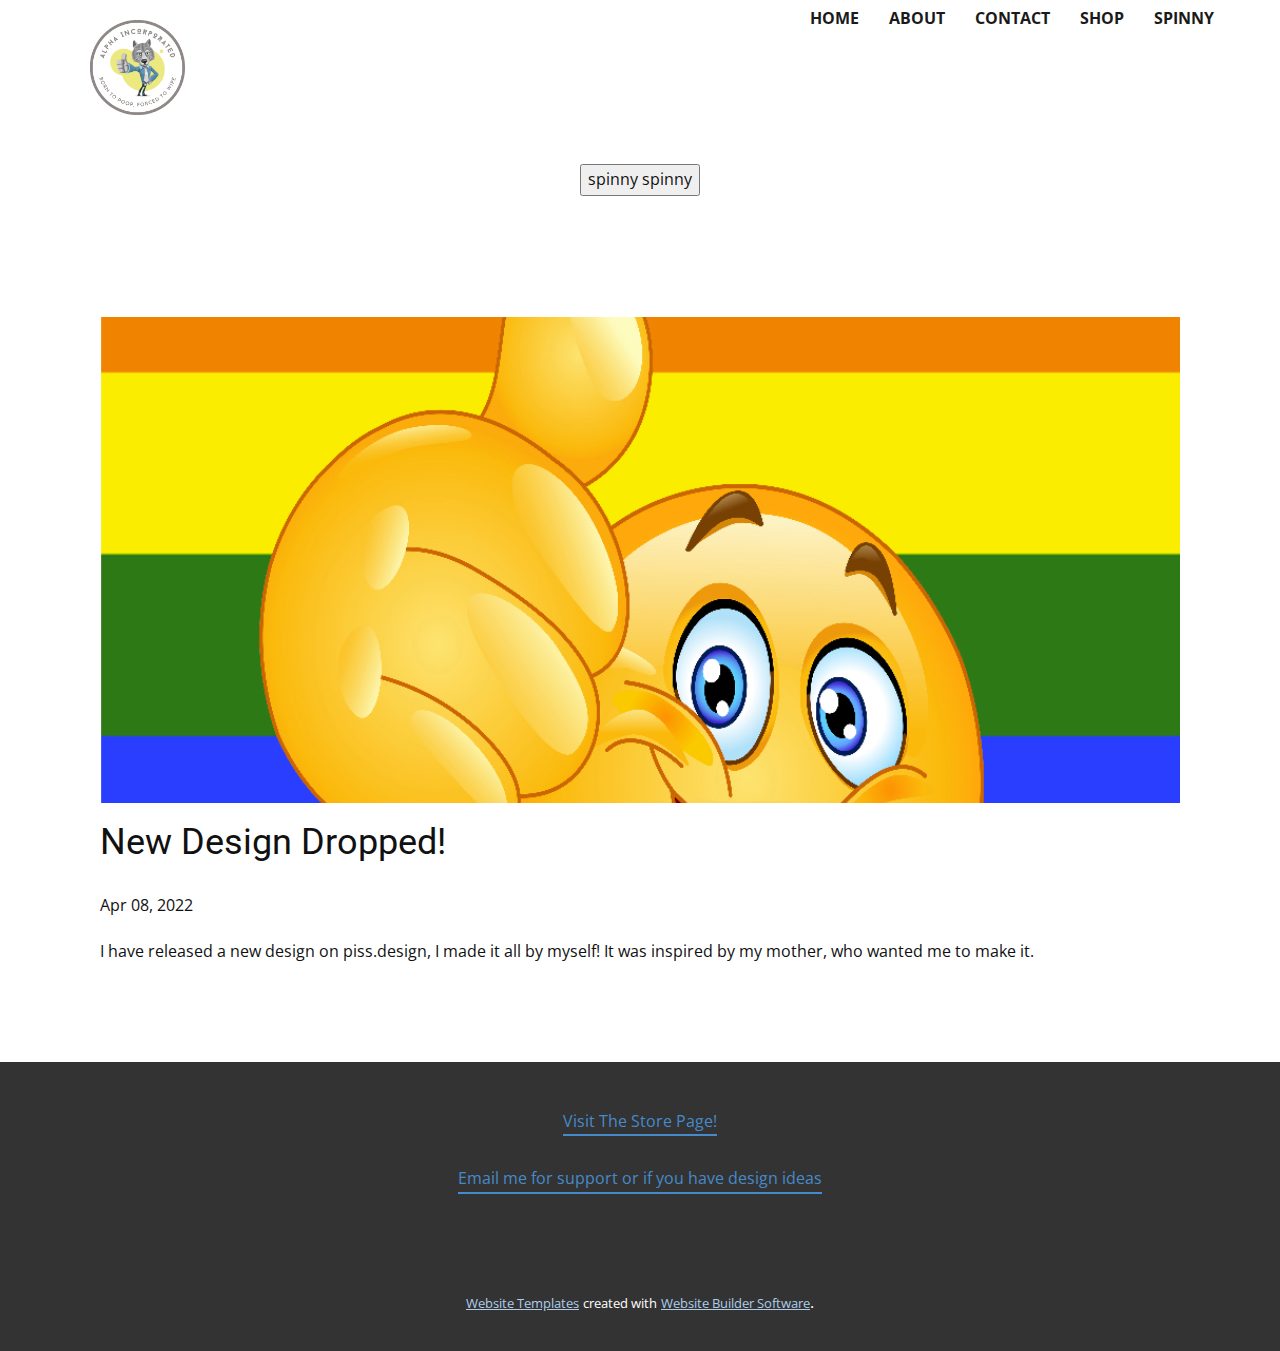
<file: blog/new-design-dropped.html>
<!doctype html>
<html style="font-size: 16px;" lang="en-US"><head>
    <meta name="viewport" content="width=device-width, initial-scale=1.0">
    <meta charset="utf-8">
    <meta name="keywords" content="Post 1 Headline">
    <meta name="description" content="">
    <meta name="page_type" content="np-template-header-footer-from-plugin">
    <title>New Design Dropped!</title>
    <link rel="stylesheet" href="../nicepage.css" media="screen">
<link rel="stylesheet" href="../Post-Template.css" media="screen">
    <script class="u-script" type="text/javascript" src="../jquery.js" defer=""></script>
    <script class="u-script" type="text/javascript" src="../nicepage.js" defer=""></script>
    <meta name="generator" content="Nicepage 4.8.2, nicepage.com">
    <link rel="icon" href="../images/favicon.jpg">
    <link id="u-theme-google-font" rel="stylesheet" href="https://fonts.googleapis.com/css?family=Roboto:100,100i,300,300i,400,400i,500,500i,700,700i,900,900i|Open+Sans:300,300i,400,400i,500,500i,600,600i,700,700i,800,800i">
    
    
    <script type="application/ld+json">{
		"@context": "http://schema.org",
		"@type": "Organization",
		"name": "Piss Design",
		"logo": "images/Alph-A-Incorporated-2-removebg-preview.png"
}</script>
    <meta name="theme-color" content="#478ac9">
  </head>
  <body class="u-body u-xl-mode"><header class="u-align-center u-clearfix u-header u-header" id="sec-ba53"><a href="https://nicepage.com" class="u-image u-logo u-image-1" data-image-width="500" data-image-height="500">
        <img src="../images/Alph-A-Incorporated-2-removebg-preview.png" class="u-logo-image u-logo-image-1">
      </a><nav class="u-menu u-menu-dropdown u-offcanvas u-menu-1" data-position="Top Bar">
        <div class="menu-collapse" style="font-size: 1rem; letter-spacing: 0px; font-weight: 700; text-transform: uppercase;">
          <a class="u-button-style u-custom-active-border-color u-custom-active-color u-custom-border u-custom-border-color u-custom-borders u-custom-hover-border-color u-custom-hover-color u-custom-left-right-menu-spacing u-custom-padding-bottom u-custom-text-active-color u-custom-text-color u-custom-text-hover-color u-custom-top-bottom-menu-spacing u-nav-link u-text-active-palette-1-base u-text-hover-palette-2-base" href="#">
            <svg class="u-svg-link" viewBox="0 0 24 24"><use xmlns:xlink="http://www.w3.org/1999/xlink" xlink:href="#menu-hamburger"></use></svg>
            <svg class="u-svg-content" version="1.1" id="menu-hamburger" viewBox="0 0 16 16" x="0px" y="0px" xmlns:xlink="http://www.w3.org/1999/xlink" xmlns="http://www.w3.org/2000/svg"><g><rect y="1" width="16" height="2"></rect><rect y="7" width="16" height="2"></rect><rect y="13" width="16" height="2"></rect>
</g></svg>
          </a>
        </div>
        <div class="u-custom-menu u-nav-container">
          <ul class="u-nav u-spacing-30 u-unstyled u-nav-1"><li class="u-nav-item"><a class="u-border-2 u-border-active-palette-1-base u-border-hover-palette-1-base u-border-no-left u-border-no-right u-border-no-top u-button-style u-nav-link u-text-active-palette-1-base u-text-grey-90 u-text-hover-grey-90" href="../Home.html" style="padding: 10px 0px;">Home</a>
</li><li class="u-nav-item"><a class="u-border-2 u-border-active-palette-1-base u-border-hover-palette-1-base u-border-no-left u-border-no-right u-border-no-top u-button-style u-nav-link u-text-active-palette-1-base u-text-grey-90 u-text-hover-grey-90" href="../About.html" style="padding: 10px 0px;">About</a>
</li><li class="u-nav-item"><a class="u-border-2 u-border-active-palette-1-base u-border-hover-palette-1-base u-border-no-left u-border-no-right u-border-no-top u-button-style u-nav-link u-text-active-palette-1-base u-text-grey-90 u-text-hover-grey-90" href="../Contact.html" style="padding: 10px 0px;">Contact</a>
</li><li class="u-nav-item"><a class="u-border-2 u-border-active-palette-1-base u-border-hover-palette-1-base u-border-no-left u-border-no-right u-border-no-top u-button-style u-nav-link u-text-active-palette-1-base u-text-grey-90 u-text-hover-grey-90" href="../Shop.html" style="padding: 10px 0px;">Shop</a>
</li><li class="u-nav-item"><a class="u-border-2 u-border-active-palette-1-base u-border-hover-palette-1-base u-border-no-left u-border-no-right u-border-no-top u-button-style u-nav-link u-text-active-palette-1-base u-text-grey-90 u-text-hover-grey-90" href="../Spinny.html" style="padding: 10px 0px;">Spinny</a>
</li></ul>
        </div>
        <div class="u-custom-menu u-nav-container-collapse">
          <div class="u-black u-container-style u-inner-container-layout u-opacity u-opacity-95 u-sidenav">
            <div class="u-inner-container-layout u-sidenav-overflow">
              <div class="u-menu-close"></div>
              <ul class="u-align-center u-nav u-popupmenu-items u-unstyled u-nav-2"><li class="u-nav-item"><a class="u-button-style u-nav-link" href="../Home.html">Home</a>
</li><li class="u-nav-item"><a class="u-button-style u-nav-link" href="../About.html">About</a>
</li><li class="u-nav-item"><a class="u-button-style u-nav-link" href="../Contact.html">Contact</a>
</li><li class="u-nav-item"><a class="u-button-style u-nav-link" href="../Shop.html">Shop</a>
</li><li class="u-nav-item"><a class="u-button-style u-nav-link" href="../Spinny.html">Spinny</a>
</li></ul>
            </div>
          </div>
          <div class="u-black u-menu-overlay u-opacity u-opacity-70"></div>
        </div>
      </nav><div class="u-clearfix u-custom-html u-expanded-width u-custom-html-1">
        <button> spinny spinny </button>
      </div></header>
    <section class="u-align-center u-clearfix u-section-1" id="sec-e89d">
      <div class="u-clearfix u-sheet u-valign-middle-md u-valign-middle-sm u-valign-middle-xs u-sheet-1"><!--post_details--><!--post_details_options_json--><!--{"source":""}--><!--/post_details_options_json--><!--blog_post-->
        <div class="u-container-style u-expanded-width u-post-details u-post-details-1">
          <div class="u-container-layout u-valign-middle u-container-layout-1"><!--blog_post_image-->
            <img alt="" class="u-blog-control u-expanded-width u-image u-image-default u-image-1" src="../images/redbubble_resized.png"><!--/blog_post_image--><!--blog_post_header-->
            <h2 class="u-blog-control u-text u-text-1">New Design Dropped!</h2><!--/blog_post_header--><!--blog_post_metadata-->
            <div class="u-blog-control u-metadata u-metadata-1"><!--blog_post_metadata_date-->
              <span class="u-meta-date u-meta-icon">Apr 08, 2022</span><!--/blog_post_metadata_date--><!--blog_post_metadata_category-->
              <!--/blog_post_metadata_category--><!--blog_post_metadata_comments-->
              <!--/blog_post_metadata_comments-->
            </div><!--/blog_post_metadata--><!--blog_post_content-->
            <div class="u-align-justify u-blog-control u-post-content u-text u-text-2 fr-view"><p>I have released a new design on piss.design, I made it all by myself! It was inspired by my mother, who wanted me to make it.</p></div><!--/blog_post_content-->
          </div>
        </div><!--/blog_post--><!--/post_details-->
      </div>
    </section>
    
    
    <footer class="u-align-center u-clearfix u-footer u-grey-80 u-footer" id="sec-368c"><div class="u-align-left u-clearfix u-sheet u-valign-middle u-sheet-1">
        <a href="https://www.redbubble.com/people/ParkerAlphaShop/explore" class="u-active-none u-border-2 u-border-palette-1-base u-bottom-left-radius-0 u-bottom-right-radius-0 u-btn u-btn-rectangle u-button-style u-hover-none u-none u-radius-0 u-top-left-radius-0 u-top-right-radius-0 u-btn-1">Visit The Store Page!</a>
        <a href="../mailto:parker@piss.design" class="u-active-none u-border-2 u-border-palette-1-base u-bottom-left-radius-0 u-bottom-right-radius-0 u-btn u-btn-rectangle u-button-style u-hover-none u-none u-radius-0 u-top-left-radius-0 u-top-right-radius-0 u-btn-2">Email me for support or if you have design ideas</a>
      </div></footer>
    <section class="u-backlink u-clearfix u-grey-80">
      <a class="u-link" href="https://nicepage.com/website-templates" target="_blank">
        <span>Website Templates</span>
      </a>
      <p class="u-text">
        <span>created with</span>
      </p>
      <a class="u-link" href="" target="_blank">
        <span>Website Builder Software</span>
      </a>. 
    </section>
  
</body></html>
</file>
